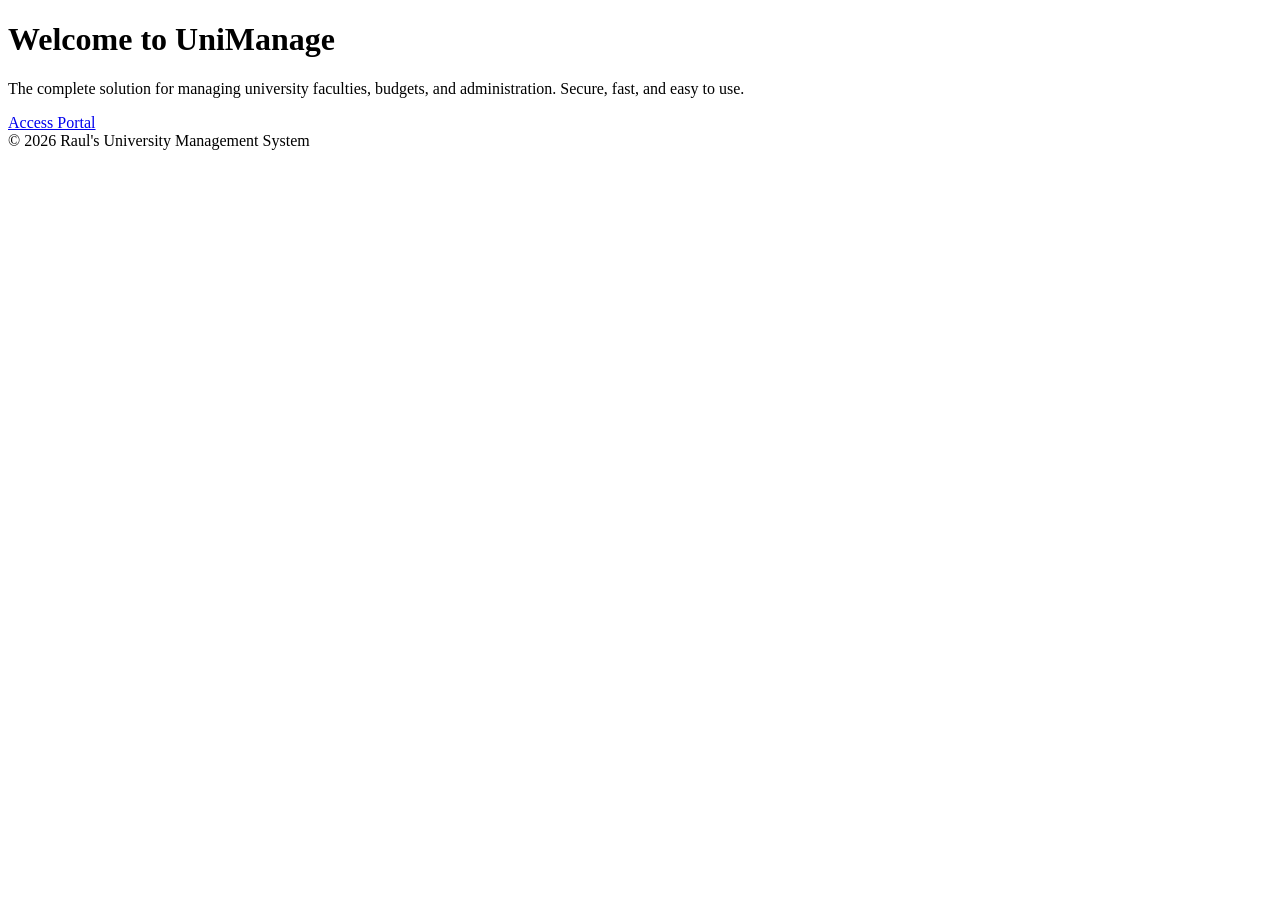
<file: src/main/resources/templates/index.html>
<!DOCTYPE html>
<html xmlns:th="http://www.thymeleaf.org">
<head>
    <title>University Management System</title>
    <link rel="stylesheet" th:href="@{/css/style.css}">
</head>
<body class="center-wrapper">

<div class="hero-container">
    <h1>Welcome to UniManage</h1>
    <p>
        The complete solution for managing university faculties, budgets, and administration.
        Secure, fast, and easy to use.
    </p>

    <a href="/login" class="btn-primary">Access Portal</a>
</div>
<div class="footer">
    &copy; 2026 Raul's University Management System
</div>
</body>

</html>
</file>
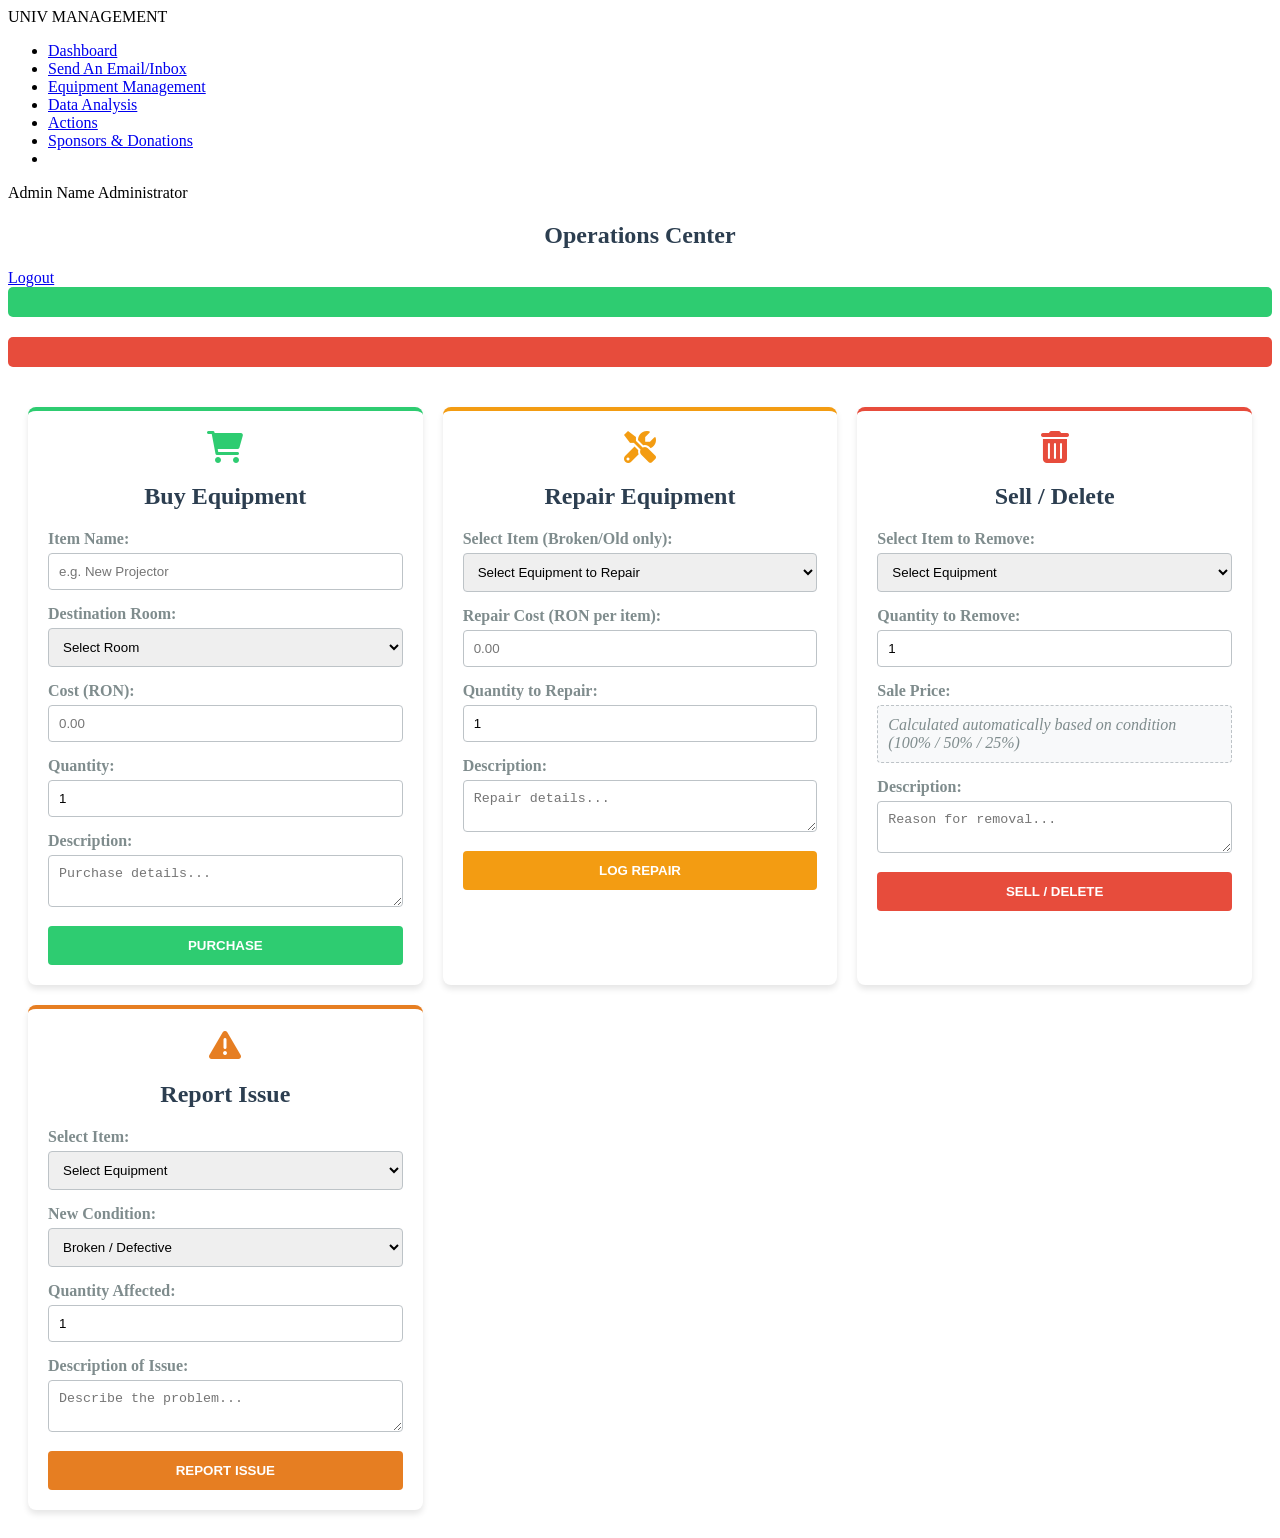
<file: src/main/resources/templates/actions.html>
<!DOCTYPE html>
<html lang="en" xmlns:th="http://www.thymeleaf.org">
<head>
    <meta charset="UTF-8">
    <title>Actions - University Management</title>
    <link rel="stylesheet" th:href="@{/css/style.css}">
    <link href="https://cdnjs.cloudflare.com/ajax/libs/font-awesome/6.0.0/css/all.min.css" rel="stylesheet">
    <style>
        .actions-container {
            display: grid;
            grid-template-columns: repeat(auto-fit, minmax(300px, 1fr));
            gap: 20px;
            padding: 20px;
        }
        .action-card {
            background: white;
            border-radius: 8px;
            box-shadow: 0 4px 6px rgba(0,0,0,0.1);
            padding: 20px;
            border-top: 4px solid #ddd;
        }
        .card-buy { border-top-color: #2ecc71; }
        .card-repair { border-top-color: #f39c12; }
        .card-sell { border-top-color: #e74c3c; }

        .action-icon {
            font-size: 2rem;
            margin-bottom: 10px;
            display: block;
            text-align: center;
        }
        .card-buy .action-icon { color: #2ecc71; }
        .card-repair .action-icon { color: #f39c12; }
        .card-sell .action-icon { color: #e74c3c; }

        h2 { text-align: center; margin-bottom: 20px; color: #2c3e50; }
        
        .form-group { margin-bottom: 15px; }
        .form-group label { display: block; margin-bottom: 5px; font-weight: bold; color: #7f8c8d; }
        .form-control { width: 100%; padding: 10px; border: 1px solid #bdc3c7; border-radius: 4px; box-sizing: border-box; }
        
        .btn-action { width: 100%; padding: 12px; color: white; border: none; border-radius: 4px; font-weight: bold; cursor: pointer; transition: 0.3s; }
        .btn-buy { background: #2ecc71; } .btn-buy:hover { background: #27ae60; }
        .btn-repair { background: #f39c12; } .btn-repair:hover { background: #d35400; }
        .btn-sell { background: #e74c3c; } .btn-sell:hover { background: #c0392b; }

        .alert { padding: 15px; margin-bottom: 20px; border-radius: 5px; color: white; text-align: center; }
        .alert-success { background: #2ecc71; }
        .alert-error { background: #e74c3c; }
    </style>
</head>
<body>

    
    <div class="sidebar">
        <div class="sidebar-header">
            UNIV MANAGEMENT
        </div>
        
        <ul class="nav-links">
            <li><a href="/dashboard">Dashboard</a></li>
            <li><a href="/messages">Send An Email/Inbox</a></li>
            <li><a href="/equipment">Equipment Management</a></li>
            <li><a href="/analysis">Data Analysis</a></li>
            <li><a href="/actions" class="active">Actions</a></li>
            <li><a href="/sponsors">Sponsors & Donations</a></li>
            
            <li th:if="${admin.username == 'super'}">
                <a href="/console" style="color: white;">Admin Console</a>
            </li>
        </ul>

        <div class="user-profile">
            <span class="user-name" th:text="${admin.nume} + ' ' + ${admin.prenume}">Admin Name</span>
            <span class="user-role">Administrator</span>
        </div>
    </div>

    <div class="main-content">
        <div class="top-bar">
            <h2 class="page-title">Operations Center</h2>
            <a href="/logout" class="logout-btn">Logout</a>
        </div>

        <div class="content-container">
            
            <div th:if="${success}" class="alert alert-success" th:text="${success}"></div>
            <div th:if="${error}" class="alert alert-error" th:text="${error}"></div>

            <div class="actions-container">
                
                <!-- BUY Section -->
                <div class="action-card card-buy">
                    <i class="fas fa-shopping-cart action-icon"></i>
                    <h2>Buy Equipment</h2>
                    <form action="/actions/buy" method="post">
                        <div class="form-group">
                            <label>Item Name:</label>
                            <input type="text" name="name" class="form-control" required placeholder="e.g. New Projector">
                        </div>
                        <div class="form-group">
                            <label>Destination Room:</label>
                            <select name="roomId" class="form-control" required>
                                <option value="">Select Room</option>
                                <option th:each="room : ${rooms}" th:value="${room.id}" th:text="${room.nume}"></option>
                            </select>
                        </div>
                        <div class="form-group">
                            <label>Cost (RON):</label>
                            <input type="number" step="0.01" name="cost" class="form-control" required placeholder="0.00">
                        </div>
                        <div class="form-group">
                            <label>Quantity:</label>
                            <input type="number" name="quantity" class="form-control" required value="1" min="1">
                        </div>
                        <div class="form-group">
                            <label>Description:</label>
                            <textarea name="description" class="form-control" rows="2" placeholder="Purchase details..."></textarea>
                        </div>
                        <button type="submit" class="btn-action btn-buy">PURCHASE</button>
                    </form>
                </div>

              
                <div class="action-card card-repair">
                    <i class="fas fa-tools action-icon"></i>
                    <h2>Repair Equipment</h2>
                    <form action="/actions/repair" method="post">
                        <div class="form-group">
                            <label>Select Item (Broken/Old only):</label>
                         
                            <select name="dotareId" class="form-control" required>
                                <option value="">Select Equipment to Repair</option>
                                <option th:each="item : ${repairableItems}" th:value="${item.id}" th:text="${item.nume} + ' (' + ${item.stare} + ') - Qty: ' + ${item.cantitate}"></option>
                            </select>
                        </div>
                        <div class="form-group">
                            <label>Repair Cost (RON per item):</label>
                            <input type="number" step="0.01" name="cost" class="form-control" required placeholder="0.00">
                        </div>
                        <div class="form-group">
                            <label>Quantity to Repair:</label>
                            <input type="number" name="quantity" class="form-control" required value="1" min="1">
                        </div>
                        <div class="form-group">
                            <label>Description:</label>
                            <textarea name="description" class="form-control" rows="2" placeholder="Repair details..."></textarea>
                        </div>
                        <button type="submit" class="btn-action btn-repair">LOG REPAIR</button>
                    </form>
                </div>

                
                <div class="action-card card-sell">
                    <i class="fas fa-trash-alt action-icon"></i>
                    <h2>Sell / Delete</h2>
                    <form action="/actions/sell" method="post">
                        <div class="form-group">
                            <label>Select Item to Remove:</label>
                            <select name="dotareId" class="form-control" required>
                                <option value="">Select Equipment</option>
                                <option th:each="item : ${sellableItems}" th:value="${item.id}" th:text="${item.nume} + ' (' + ${item.stare} + ') - Qty: ' + ${item.cantitate}"></option>
                            </select>
                        </div>
                        <div class="form-group">
                            <label>Quantity to Remove:</label>
                            <input type="number" name="quantity" class="form-control" required value="1" min="1">
                        </div>
                        <div class="form-group">
                            <label>Sale Price:</label>
                            <div class="form-control" style="background: #f8f9fa; color: #7f8c8d; border: 1px dashed #bdc3c7;">
                                <i>Calculated automatically based on condition (100% / 50% / 25%)</i>
                            </div>
                        </div>
                        <div class="form-group">
                            <label>Description:</label>
                            <textarea name="description" class="form-control" rows="2" placeholder="Reason for removal..."></textarea>
                        </div>
                        <button type="submit" class="btn-action btn-sell">SELL / DELETE</button>
                    </form>
                </div>

                
                <div class="action-card card-report" style="border-top-color: #e67e22;">
                    <i class="fas fa-exclamation-triangle action-icon" style="color: #e67e22;"></i>
                    <h2>Report Issue</h2>
                    <form action="/actions/report" method="post">
                        <div class="form-group">
                            <label>Select Item:</label>
                            <select name="dotareId" class="form-control" required>
                                <option value="">Select Equipment</option>
                                <option th:each="item : ${sellableItems}" th:value="${item.id}" th:text="${item.nume} + ' (' + ${item.stare} + ') - Qty: ' + ${item.cantitate}"></option>
                            </select>
                        </div>
                        <div class="form-group">
                            <label>New Condition:</label>
                            <select name="newState" class="form-control" required>
                                <option value="stricat">Broken / Defective</option>
                                <option value="vechi">Old / Obsolete</option>
                            </select>
                        </div>
                        <div class="form-group">
                            <label>Quantity Affected:</label>
                            <input type="number" name="quantity" class="form-control" required value="1" min="1">
                        </div>
                        <div class="form-group">
                            <label>Description of Issue:</label>
                            <textarea name="description" class="form-control" rows="2" placeholder="Describe the problem..."></textarea>
                        </div>
                        <button type="submit" class="btn-action" style="background: #e67e22;">REPORT ISSUE</button>
                    </form>
                </div>

            </div>
        </div>
    </div>

</body>
</html>
</file>
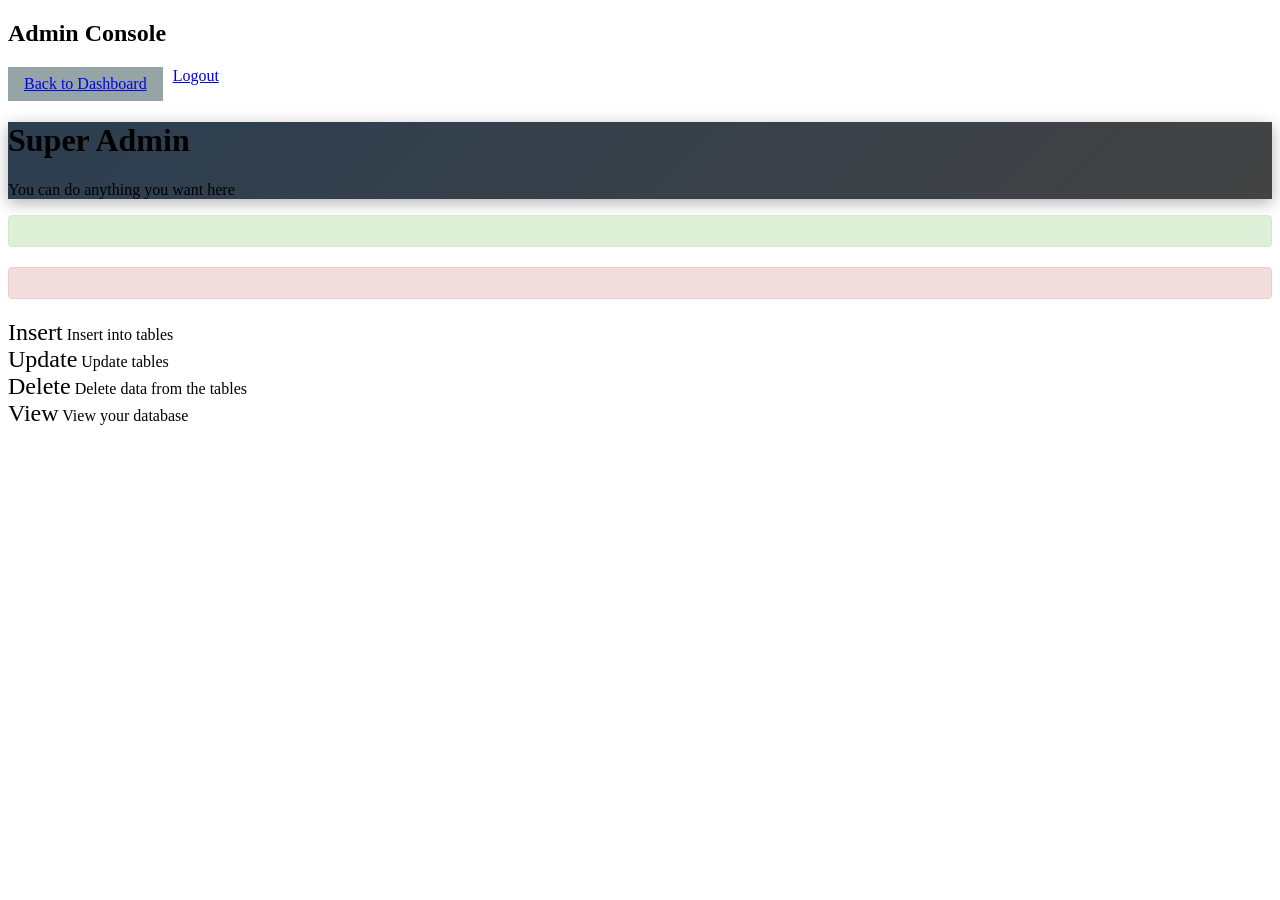
<file: src/main/resources/templates/admin_console.html>
﻿<!DOCTYPE html>
<html lang="en" xmlns:th="http://www.thymeleaf.org">
<head>
    <meta charset="UTF-8">
    <meta name="viewport" content="width=device-width, initial-scale=1.0">
    <title>Admin Console</title>

    <link rel="stylesheet" th:href="@{/css/style.css}">
</head>
<body>

    
    <div class="main-content" style="margin-left: 0; width: 100%;">
        
        
        <div class="top-bar">
            <h2 class="page-title">Admin Console</h2>
            <div style="display: flex; gap: 10px;">
                <a href="/dashboard" class="btn-primary" style="padding: 8px 16px; margin: 0; background-color: #95a5a6;">Back to Dashboard</a>
                <a href="/logout" class="logout-btn">Logout</a>
            </div>
        </div>

      
        <div class="content-container">
            
            <div class="welcome-card" style="background: linear-gradient(135deg, #2c3e50 0%, #434343 100%); box-shadow: 0 4px 15px rgba(0,0,0,0.3);">
                <h1>Super Admin</h1>
                <p>You can do anything you want here</p>
            </div>

            <div th:if="${success}" style="background-color: #dff0d8; color: #3c763d; padding: 15px; margin-bottom: 20px; border-radius: 4px; border: 1px solid #d6e9c6;">
                <span th:text="${success}"></span>
            </div>
            <div th:if="${error}" style="background-color: #f2dede; color: #a94442; padding: 15px; margin-bottom: 20px; border-radius: 4px; border: 1px solid #ebccd1;">
                <span th:text="${error}"></span>
            </div>

            
            <div class="stats-grid">
                
              
                <a href="/console/insert" style="text-decoration: none; color: inherit;">
                    <div class="stat-card" style="cursor: pointer; transition: transform 0.2s;">
                        <span class="stat-number" style="font-size: 1.5rem;">Insert</span>
                        <span class="stat-label">Insert into tables</span>
                    </div>
                </a>

                
                <a href="/console/update" style="text-decoration: none; color: inherit;">
                    <div class="stat-card" style="cursor: pointer; transition: transform 0.2s;">
                        <span class="stat-number" style="font-size: 1.5rem;">Update</span>
                        <span class="stat-label">Update tables</span>
                    </div>
                </a>

               
                <a href="/console/delete" style="text-decoration: none; color: inherit;">
                    <div class="stat-card" style="cursor: pointer; transition: transform 0.2s;">
                        <span class="stat-number" style="font-size: 1.5rem;">Delete</span>
                        <span class="stat-label">Delete data from the tables</span>
                    </div>
                </a>
                
                
                <a href="/console/view" style="text-decoration: none; color: inherit;">
                    <div class="stat-card" style="cursor: pointer; transition: transform 0.2s;">
                        <span class="stat-number" style="font-size: 1.5rem;">View</span>
                        <span class="stat-label">View your database</span>
                    </div>
            </div>

        </div>
    </div>

</body>
</html>
</file>
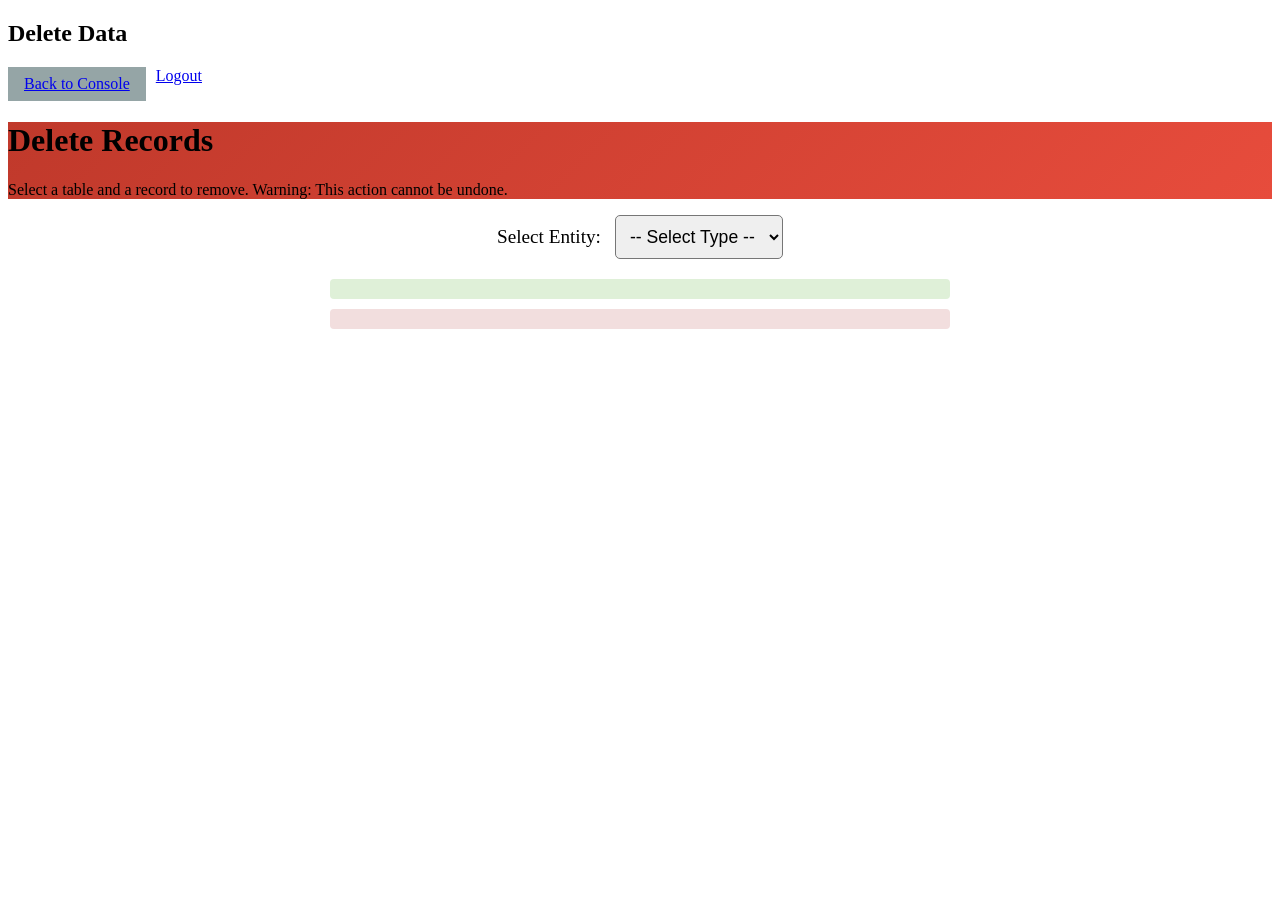
<file: src/main/resources/templates/admin_delete.html>
﻿<!DOCTYPE html>
<html lang="en" xmlns:th="http://www.thymeleaf.org">
<head>
    <meta charset="UTF-8">
    <meta name="viewport" content="width=device-width, initial-scale=1.0">
    <title>Admin - Delete Data</title>
    <link rel="stylesheet" th:href="@{/css/style.css}">
</head>
<body>

 
    <div class="main-content" style="margin-left: 0; width: 100%;">
        
       
        <div class="top-bar">
            <h2 class="page-title">Delete Data</h2>
            <div style="display: flex; gap: 10px;">
                <a href="/console" class="btn-primary" style="padding: 8px 16px; margin: 0; background-color: #95a5a6;">Back to Console</a>
                <a href="/logout" class="logout-btn">Logout</a>
            </div>
        </div>

       
        <div class="content-container">
            <div class="welcome-card" style="background: linear-gradient(135deg, #c0392b 0%, #e74c3c 100%);">
                <h1>Delete Records</h1>
                <p>Select a table and a record to remove. Warning: This action cannot be undone.</p>
            </div>

        
            <div style="margin-bottom: 20px; text-align: center;">
                <label style="font-size: 1.2em; margin-right: 10px;">Select Entity:</label>
                <select id="entitySelect" onchange="showSelectors()" style="padding: 10px; font-size: 1.1em; border-radius: 5px;">
                    <option value="">-- Select Type --</option>
                    <option value="facultate">Faculty</option>
                    <option value="admin">Administrator</option>
                    <option value="sponsor">Sponsor</option>
                    <option value="sala">Sala</option>
                    <option value="dotare">Dotare</option>
                    <option value="tranzactie">Tranzactie</option>
                </select>
            </div>

            
            <div id="recordSelectors" style="margin-bottom: 30px; text-align: center;">
                
                <div th:if="${success}" style="color: green; background: #dff0d8; padding: 10px; border-radius: 4px; margin-bottom: 10px; text-align: center; max-width: 600px; margin: 10px auto;">
                    <span th:text="${success}"></span>
                </div>
                <div th:if="${error}" style="color: red; background: #f2dede; padding: 10px; border-radius: 4px; margin-bottom: 10px; text-align: center; max-width: 600px; margin: 10px auto;">
                    <span th:text="${error}"></span>
                </div>

                
                <div id="selector-facultate" class="record-selector" style="display:none;">
                    <form action="/console/delete/facultate" method="post" onsubmit="return confirm('Are you sure you want to delete this Faculty?');">
                        <label>Select Faculty to Delete:</label>
                        <select name="id" required style="padding: 10px; width: 300px;">
                            <option value="">-- Select Faculty --</option>
                            <option th:each="fac : ${facultati}" 
                                    th:value="${fac.id}" 
                                    th:text="${fac.nume}"></option>
                        </select>
                        <button type="submit" class="btn-primary" style="background-color: #c0392b; margin-left: 10px;">Delete</button>
                    </form>
                </div>

                
                <div id="selector-admin" class="record-selector" style="display:none;">
                    <form action="/console/delete/admin" method="post" onsubmit="return confirm('Are you sure you want to delete this Administrator?');">
                        <label>Select Administrator to Delete:</label>
                        <select name="id" required style="padding: 10px; width: 300px;">
                            <option value="">-- Select Admin --</option>
                            <option th:each="adm : ${admins}" 
                                    th:value="${adm.id}"
                                    th:text="${adm.nume} + ' ' + ${adm.prenume}"></option>
                        </select>
                        <button type="submit" class="btn-primary" style="background-color: #c0392b; margin-left: 10px;">Delete</button>
                    </form>
                </div>

               
                <div id="selector-sponsor" class="record-selector" style="display:none;">
                    <form action="/console/delete/sponsor" method="post" onsubmit="return confirm('Are you sure you want to delete this Sponsor?');">
                        <label>Select Sponsor to Delete:</label>
                        <select name="id" required style="padding: 10px; width: 300px;">
                            <option value="">-- Select Sponsor --</option>
                            <option th:each="sp : ${sponsori}" 
                                    th:value="${sp.id}"
                                    th:text="${sp.nume}"></option>
                        </select>
                        <button type="submit" class="btn-primary" style="background-color: #c0392b; margin-left: 10px;">Delete</button>
                    </form>
                </div>

               
                <div id="selector-sala" class="record-selector" style="display:none;">
                    <form action="/console/delete/sala" method="post" onsubmit="return confirm('Are you sure you want to delete this Sala?');">
                        <label>Select Sala to Delete:</label>
                        <select name="id" required style="padding: 10px; width: 300px;">
                            <option value="">-- Select Room --</option>
                            <option th:each="s : ${sali}" 
                                    th:value="${s.id}"
                                    th:text="${s.nume} + ' (' + ${s.tip} + ')'"></option>
                        </select>
                        <button type="submit" class="btn-primary" style="background-color: #c0392b; margin-left: 10px;">Delete</button>
                    </form>
                </div>

                
                <div id="selector-dotare" class="record-selector" style="display:none;">
                    <form action="/console/delete/dotare" method="post" onsubmit="return confirm('Are you sure you want to delete this Dotare?');">
                        <label>Select Dotare to Delete:</label>
                        <select name="id" required style="padding: 10px; width: 300px;">
                            <option value="">-- Select Equipment --</option>
                            <option th:each="d : ${dotari}" 
                                    th:value="${d.id}"
                                    th:text="${d.nume} + ' (' + ${d.stare} + ') - Qty: ' + ${d.cantitate}"></option>
                        </select>
                        <button type="submit" class="btn-primary" style="background-color: #c0392b; margin-left: 10px;">Delete</button>
                    </form>
                </div>

                
                <div id="selector-tranzactie" class="record-selector" style="display:none;">
                    <form action="/console/delete/tranzactie" method="post" onsubmit="return confirm('Are you sure you want to delete this Transaction?');">
                        <label>Select Transaction to Delete:</label>
                        <select name="id" required style="padding: 10px; width: 300px;">
                            <option value="">-- Select Transaction --</option>
                            <option th:each="t : ${tranzactii}" 
                                    th:value="${t.id}"
                                    th:text="'ID: ' + ${t.id} + ' - ' + ${t.descriere}"></option>
                        </select>
                        <button type="submit" class="btn-primary" style="background-color: #c0392b; margin-left: 10px;">Delete</button>
                    </form>
                </div>
            </div>

            <script>
                function showSelectors() {
                    var selectedEntity = document.getElementById("entitySelect").value;
                    
                    
                    var selectors = document.getElementsByClassName("record-selector");
                    
                    for(var i=0; i<selectors.length; i++) selectors[i].style.display = "none";
                    
                    if(selectedEntity) {
                        document.getElementById("selector-" + selectedEntity).style.display = "block";
                    }
                }
            </script>
        </div>
    </div>
</body>
</html>
</file>
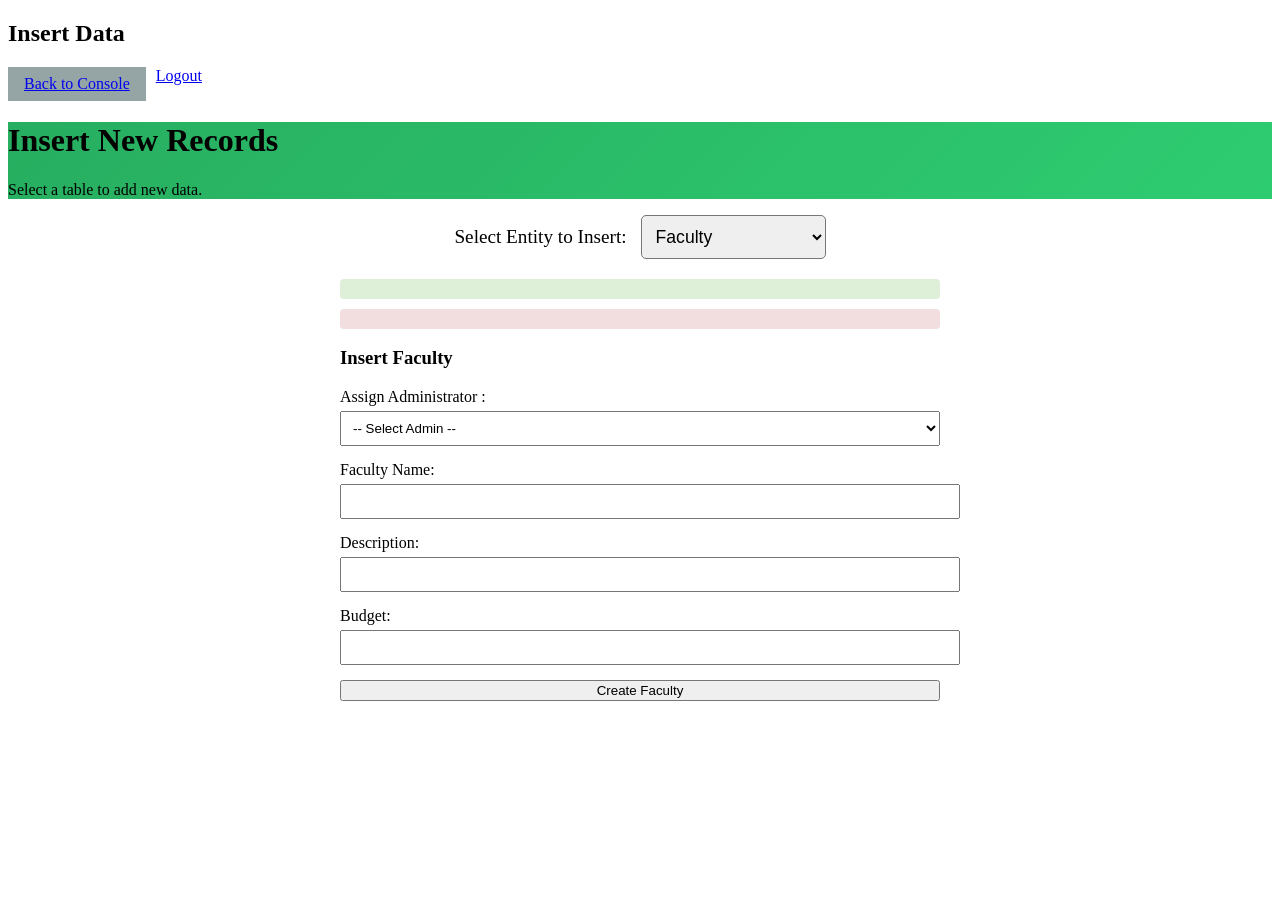
<file: src/main/resources/templates/admin_insert.html>
﻿<!DOCTYPE html>
<html lang="en" xmlns:th="http://www.thymeleaf.org">
<head>
    <meta charset="UTF-8">
    <meta name="viewport" content="width=device-width, initial-scale=1.0">
    <title>Admin - Insert Data</title>
    <link rel="stylesheet" th:href="@{/css/style.css}">
</head>
<body>

  
    <div class="main-content" style="margin-left: 0; width: 100%;">
        
        
        <div class="top-bar">
            <h2 class="page-title">Insert Data</h2>
            <div style="display: flex; gap: 10px;">
                <a href="/console" class="btn-primary" style="padding: 8px 16px; margin: 0; background-color: #95a5a6;">Back to Console</a>
                <a href="/logout" class="logout-btn">Logout</a>
            </div>
        </div>

        
        <div class="content-container">
            <div class="welcome-card" style="background: linear-gradient(135deg, #27ae60 0%, #2ecc71 100%);">
                <h1>Insert New Records</h1>
                <p>Select a table to add new data.</p>
            </div>

                
                <div style="margin-bottom: 20px; text-align: center;">
                    <label style="font-size: 1.2em; margin-right: 10px;">Select Entity to Insert:</label>
                    <select id="entitySelect" onchange="showForm()" style="padding: 10px; font-size: 1.1em; border-radius: 5px;">
                        <option value="facultate">Faculty</option>
                        <option value="admin">Administrator</option>
                        <option value="sponsor">Sponsor</option>
                        <option value="sala">Sala </option>
                        <option value="dotare">Dotare </option>
                        <option value="tranzactie">Tranzactie </option>
                        <option value="dotare-tranzactie">Dotare Tranzactie </option>
                        <option value="sponsor-facultate">Sponsor Facultate </option>
                    </select>
                </div>

                
                <div class="forms-container" style="width: 100%; max-width: 600px; margin: auto;">
                    
                  
                    <div th:if="${success}" style="color: green; background: #dff0d8; padding: 10px; border-radius: 4px; margin-bottom: 10px;">
                        <span th:text="${success}"></span>
                    </div>
                    <div th:if="${error}" style="color: red; background: #f2dede; padding: 10px; border-radius: 4px; margin-bottom: 10px;">
                        <span th:text="${error}"></span>
                    </div>

                    
                    <div id="form-facultate" class="insert-form">
                        <h3>Insert Faculty</h3>
                        <form action="/console/insert/facultate" method="post">
                            <label>Assign Administrator :</label>
                            <select name="adminId" required style="width: 100%; padding: 8px; margin: 5px 0 15px;">
                                <option value="">-- Select Admin --</option>
                                <option th:each="adm : ${admins}" 
                                        th:value="${adm.id}" 
                                        th:text="${adm.nume} + ' ' + ${adm.prenume} + ' (' + ${adm.username} + ')'">
                                </option>
                            </select>
                            <label>Faculty Name:</label>
                            <input type="text" name="nume" required style="width: 100%; padding: 8px; margin: 5px 0 15px;">
                            <label>Description:</label>
                            <input type="text" name="descriere" style="width: 100%; padding: 8px; margin: 5px 0 15px;">
                            <label>Budget:</label>
                            <input type="number" step="100.0" name="buget" min = "0.0" required style="width: 100%; padding: 8px; margin: 5px 0 15px;">
                            <button type="submit" class="btn-primary" style="width: 100%;">Create Faculty</button>
                        </form>
                    </div>

                    
                    <div id="form-admin" class="insert-form" style="display:none;">
                        <h3>Insert Administrator</h3>
                        <form action="/console/insert/admin" method="post">
                            <label>First Name (Prenume):</label>
                            <input type="text" name="prenume" required style="width: 100%; padding: 8px; margin: 5px 0 15px;">
                            <label>Last Name (Nume):</label>
                            <input type="text" name="nume" required style="width: 100%; padding: 8px; margin: 5px 0 15px;">
                            <label>Email:</label>
                            <input type="email" name="email" required style="width: 100%; padding: 8px; margin: 5px 0 15px;">
                            <label>Phone:</label>
                            <input type="text" name="telefon" style="width: 100%; padding: 8px; margin: 5px 0 15px;" 
                                   pattern="07[0-9]{8}" 
                                   maxlength="10"
                                   minlength="10"
                                   title="Phone number must start with 07 and contain exactly 10 digits"
                                   oninput="this.value = this.value.replace(/[^0-9]/g, '')"
                                   required>
                            <label>Username:</label>
                            <input type="text" name="username" required style="width: 100%; padding: 8px; margin: 5px 0 15px;">
                            <label>Password:</label>
                            <input type="password" name="parola" required style="width: 100%; padding: 8px; margin: 5px 0 15px;">
                            <button type="submit" class="btn-primary" style="width: 100%;">Create Administrator</button>
                        </form>
                    </div>

                    
                    <div id="form-sponsor" class="insert-form" style="display:none;">
                        <h3>Insert Sponsor</h3>
                        <form action="/console/insert/sponsor" method="post">
                            <label>Name:</label>
                            <input type="text" name="nume_sponsor" required style="width: 100%; padding: 8px; margin: 5px 0 15px;">
                            <label>Description:</label>
                            <input type="text" name="descriere" style="width: 100%; padding: 8px; margin: 5px 0 15px;">
                            <label>Email:</label>
                            <input type="email" name="email" required style="width: 100%; padding: 8px; margin: 5px 0 15px;">
                            <button type="submit" class="btn-primary" style="width: 100%;">Create Sponsor</button>
                        </form>
                    </div>

              
                    <div id="form-sala" class="insert-form" style="display:none;">
                        <h3>Insert Sala (Room)</h3>
                        <form action="/console/insert/sala" method="post">
                            <label>Faculty:</label>
                            <select name="facultateId" required style="width: 100%; padding: 8px; margin: 5px 0 15px;">
                                <option value="">-- Select Facultate --</option>
                                <option th:each="fac : ${facultati}" th:value="${fac.id}" th:text="${fac.nume}"></option>
                            </select>
                            <label>Room Name:</label>
                            <input type="text" name="nume" required style="width: 100%; padding: 8px; margin: 5px 0 15px;">
                            <label>Type:</label>
                            <select name="tip" required style="width: 100%; padding: 8px; margin: 5px 0 15px;">
                                <option value="curs">Curs</option>
                                <option value="laborator">Laborator</option>
                                <option value="secretariat">Secretariat</option>
                            </select>
                            <label>Capacity:</label>
                            <input type="number" name="capacitate" required style="width: 100%; padding: 8px; margin: 5px 0 15px;">
                            <button type="submit" class="btn-primary" style="width: 100%;">Create Room</button>
                        </form>
                    </div>

                
                    <div id="form-dotare" class="insert-form" style="display:none;">
                        <h3>Insert Dotare (Equipment)</h3>
                        <form action="/console/insert/dotare" method="post">
                            <label>Room (Sala):</label>
                            <select name="idSala" required style="width: 100%; padding: 8px; margin: 5px 0 15px;">
                                <option value="">-- Select Room --</option>
                                <option th:each="sala : ${sali}" th:value="${sala.id}" th:text="${sala.nume} + ' (' + ${sala.tip} + ')'"></option>
                            </select>
                            <label>Name:</label>
                            <input type="text" name="nume" required style="width: 100%; padding: 8px; margin: 5px 0 15px;">
                            <label>Value:</label>
                            <input type="number" step="0.01" name="valoare" required style="width: 100%; padding: 8px; margin: 5px 0 15px;">
                            <label>Quantity (Cantitate):</label>
                            <input type="number" name="cantitate" required value="1" min="1" style="width: 100%; padding: 8px; margin: 5px 0 15px;">
                            <label>State (Stare):</label>
                            <select name="stare" required style="width: 100%; padding: 8px; margin: 5px 0 15px;">
                                <option value="functional">Functional</option>
                                <option value="vechi">Vechi</option>
                                <option value="stricat">Stricat</option>
                            </select>
                            <button type="submit" class="btn-primary" style="width: 100%;">Create Equipment</button>
                        </form>
                    </div>

                   
                    <div id="form-tranzactie" class="insert-form" style="display:none;">
                        <h3>Insert Tranzactie (Transaction)</h3>
                        <form action="/console/insert/tranzactie" method="post">
                            <label>Faculty:</label>
                            <select name="facultateId" required style="width: 100%; padding: 8px; margin: 5px 0 15px;">
                                <option value="">-- Select Faculty --</option>
                                <option th:each="fac : ${facultati}" th:value="${fac.id}" th:text="${fac.nume}"></option>
                            </select>
                            <label>Type:</label>
                            <select name="tip_tranzactie" required style="width: 100%; padding: 8px; margin: 5px 0 15px;">
                                <option value="achizitie">Achizitie</option>
                                <option value="vanzare">Vanzare</option>
                                <option value="reparatie">Reparatie</option>
                            </select>
                            <label>Description:</label>
                            <input type="text" name="descriere" required style="width: 100%; padding: 8px; margin: 5px 0 15px;">
                            <button type="submit" class="btn-primary" style="width: 100%;">Create Transaction</button>
                        </form>
                    </div>
                    <div id="form-dotare-tranzactie" class ="insert-form" style="display:none;">
                        <h3>Insert Dotare Tranzactie (Equipment Transaction)</h3>
                        <form action="/console/insert/dotare-tranzactie" method="post">
                            <label>Transaction:</label>
                            <select name="tranzactieId" required style="width: 100%; padding: 8px; margin: 5px 0 15px;">
                                <option value="">-- Select Transaction --</option>
                                <option th:each="tranzactie : ${tranzactii}" th:value="${tranzactie.id}" th:text="${tranzactie.id}"></option>
                            </select>
                            <label>Equipment:</label>
                            <select name="dotareId" required style="width: 100%; padding: 8px; margin: 5px 0 15px;">
                                <option value="">-- Select Equipment --</option>
                                <option th:each="dotare : ${dotari}" th:value="${dotare.id}" th:text="${dotare.nume}"></option>
                            </select>
                            <label>Quantity:</label>
                            <input type="number" name="cantitate" required style="width: 100%; padding: 8px; margin: 5px 0 15px;">
                            <label>Value:</label>
                            <input type="number" step="0.01" name="valoare" required style="width: 100%; padding: 8px; margin: 5px 0 15px;">
                            <label>Description:</label>
                            <input type="text" name="descriere" style="width: 100%; padding: 8px; margin: 5px 0 15px;">
                            <button type="submit" class="btn-primary" style="width: 100%;">Create Equipment Transaction</button>
                        </form>
                    </div>
                    <div id="form-sponsor-facultate" class="insert-form" style="display:none;">
                        <h3>Insert Sponsor Facultate (Sponsor Faculty)</h3>
                        <form action="/console/insert/sponsor-facultate" method="post">
                            <label>Sponsor:</label>
                            <select name="sponsorId" required style="width: 100%; padding: 8px; margin: 5px 0 15px;">
                                <option th:each="sponsor : ${sponsori}" th:value="${sponsor.id}" th:text="${sponsor.nume}"></option>
                            </select>
                            <label>Facultate:</label>
                            <select name="facultateId" required style="width: 100%; padding: 8px; margin: 5px 0 15px;">
                                <option th:each="fac : ${facultati}" th:value="${fac.id}" th:text="${fac.nume}"></option>
                            </select>
                            <label>Type:</label>
                            <select name="tip" required style="width: 100%; padding: 8px; margin: 5px 0 15px;">
                                <option value="bani">Bani</option>
                                <option value="obiecte">Obiecte</option>
                            </select>
                            <label>Value:</label>
                            <input type="number" step="0.01" name="valoare" required style="width: 100%; padding: 8px; margin: 5px 0 15px;">
                            <button type="submit" class="btn-primary" style="width: 100%;">Create Sponsor Faculty</button>
                        </form>
                    </div>
                </div>

                <script>
                    function showForm() {
                        var selected = document.getElementById("entitySelect").value;
                        var forms = document.getElementsByClassName("insert-form");
                        for (var i = 0; i < forms.length; i++) {
                            forms[i].style.display = "none";
                        }
                        document.getElementById("form-" + selected).style.display = "block";
                    }
                </script>
        </div>
    </div>
</body>
</html>
</file>
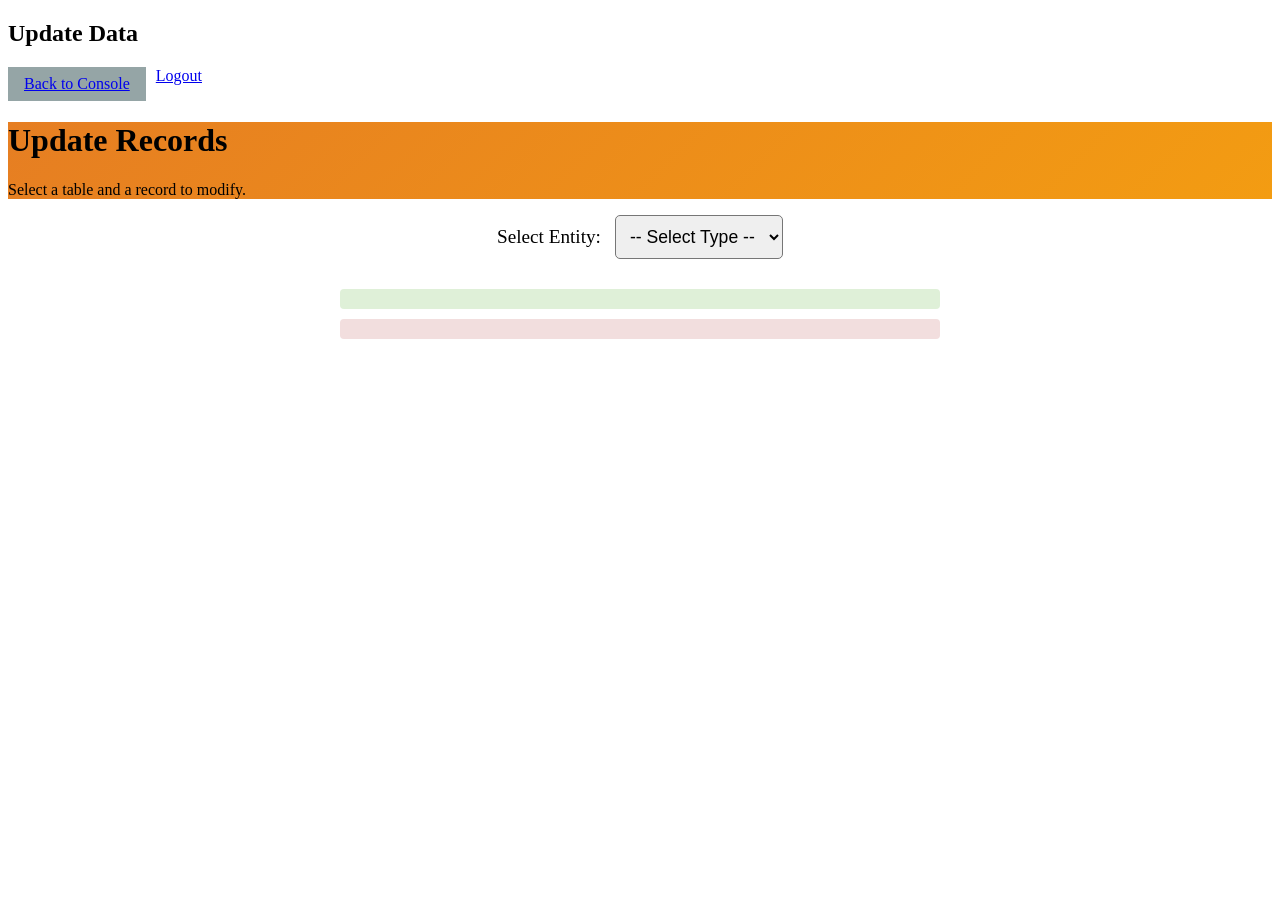
<file: src/main/resources/templates/admin_update.html>
﻿<!DOCTYPE html>
<html lang="en" xmlns:th="http://www.thymeleaf.org">
<head>
    <meta charset="UTF-8">
    <meta name="viewport" content="width=device-width, initial-scale=1.0">
    <title>Admin - Update Data</title>
    <link rel="stylesheet" th:href="@{/css/style.css}">
</head>
<body>

   
    <div class="main-content" style="margin-left: 0; width: 100%;">
        
        
        <div class="top-bar">
            <h2 class="page-title">Update Data</h2>
            <div style="display: flex; gap: 10px;">
                <a href="/console" class="btn-primary" style="padding: 8px 16px; margin: 0; background-color: #95a5a6;">Back to Console</a>
                <a href="/logout" class="logout-btn">Logout</a>
            </div>
        </div>

       
        <div class="content-container">
            <div class="welcome-card" style="background: linear-gradient(135deg, #e67e22 0%, #f39c12 100%);">
                <h1>Update Records</h1>
                <p>Select a table and a record to modify.</p>
            </div>

           
            <div style="margin-bottom: 20px; text-align: center;">
                <label style="font-size: 1.2em; margin-right: 10px;">Select Entity:</label>
                <select id="entitySelect" onchange="showSelectors()" style="padding: 10px; font-size: 1.1em; border-radius: 5px;">
                    <option value="">-- Select Type --</option>
                    <option value="facultate">Faculty</option>
                    <option value="admin">Administrator</option>
                    <option value="sponsor">Sponsor</option>
                    <option value="sala">Sala</option>
                    <option value="dotare">Dotare</option>
                    <option value="tranzactie">Tranzactie</option>
                </select>
            </div>

          
            <div id="recordSelectors" style="margin-bottom: 30px; text-align: center;">
                
                
                <div id="selector-facultate" class="record-selector" style="display:none;">
                    <label>Select Faculty to Update:</label>
                    <select onchange="populateForm('facultate', this)" style="padding: 10px; width: 300px;">
                        <option value="">-- Select Faculty --</option>
                        <option th:each="fac : ${facultati}" 
                                th:value="${fac.id}" 
                                th:data-admin-id="${fac.adminId}"
                                th:data-nume="${fac.nume}"
                                th:data-descriere="${fac.descriere}"
                                th:data-buget="${fac.buget}"
                                th:text="${fac.nume}"></option>
                    </select>
                </div>

                
                <div id="selector-admin" class="record-selector" style="display:none;">
                    <label>Select Administrator to Update:</label>
                    <select onchange="populateForm('admin', this)" style="padding: 10px; width: 300px;">
                        <option value="">-- Select Admin --</option>
                        <option th:each="adm : ${admins}" 
                                th:value="${adm.id}"
                                th:data-nume="${adm.nume}"
                                th:data-prenume="${adm.prenume}"
                                th:data-email="${adm.email}"
                                th:data-telefon="${adm.telefon}"
                                th:data-username="${adm.username}"
                                th:data-parola="${adm.parola}"
                                th:text="${adm.nume} + ' ' + ${adm.prenume}"></option>
                    </select>
                </div>

                
                <div id="selector-sponsor" class="record-selector" style="display:none;">
                    <label>Select Sponsor to Update:</label>
                    <select onchange="populateForm('sponsor', this)" style="padding: 10px; width: 300px;">
                        <option value="">-- Select Sponsor --</option>
                        <option th:each="sp : ${sponsori}" 
                                th:value="${sp.id}"
                                th:data-nume="${sp.nume}"
                                th:data-descriere="${sp.descriere}"
                                th:data-email="${sp.email}"
                                th:text="${sp.nume}"></option>
                    </select>
                </div>

               
                <div id="selector-sala" class="record-selector" style="display:none;">
                    <label>Select Sala to Update:</label>
                    <select onchange="populateForm('sala', this)" style="padding: 10px; width: 300px;">
                        <option value="">-- Select Room --</option>
                        <option th:each="s : ${sali}" 
                                th:value="${s.id}"
                                th:data-facultate-id="${s.facultateId}"
                                th:data-nume="${s.nume}"
                                th:data-tip="${s.tip}"
                                th:data-capacitate="${s.capacitate}"
                                th:text="${s.nume}"></option>
                    </select>
                </div>

               
                <div id="selector-dotare" class="record-selector" style="display:none;">
                    <label>Select Dotare to Update:</label>
                    <select onchange="populateForm('dotare', this)" style="padding: 10px; width: 300px;">
                        <option value="">-- Select Equipment --</option>
                        <option th:each="d : ${dotari}" 
                                th:value="${d.id}"
                                th:data-sala-id="${d.idSala}"
                                th:data-nume="${d.nume}"
                                th:data-valoare="${d.valoare}"
                                th:data-cantitate="${d.cantitate}"
                                th:data-stare="${d.stare}"
                                th:text="${d.nume}"></option>
                    </select>
                </div>

              
                <div id="selector-tranzactie" class="record-selector" style="display:none;">
                    <label>Select Transaction to Update:</label>
                    <select onchange="populateForm('tranzactie', this)" style="padding: 10px; width: 300px;">
                        <option value="">-- Select Transaction --</option>
                        <option th:each="t : ${tranzactii}" 
                                th:value="${t.id}"
                                th:data-facultate-id="${t.facultateId}"
                                th:data-tip="${t.tip_tranzactie}"
                                th:data-descriere="${t.descriere}"
                                th:text="'ID: ' + ${t.id} + ' - ' + ${t.descriere}"></option>
                    </select>
                </div>
            </div>

          
            <div class="forms-container" style="width: 100%; max-width: 600px; margin: auto;">
                
               
                <div th:if="${success}" style="color: green; background: #dff0d8; padding: 10px; border-radius: 4px; margin-bottom: 10px;">
                    <span th:text="${success}"></span>
                </div>
                <div th:if="${error}" style="color: red; background: #f2dede; padding: 10px; border-radius: 4px; margin-bottom: 10px;">
                    <span th:text="${error}"></span>
                </div>

                
                <div id="form-facultate" class="update-form" style="display:none;">
                    <h3>Update Faculty</h3>
                    <form action="/console/update/facultate" method="post">
                        <input type="hidden" name="id" id="fac-id">
                        <label>Assign Administrator :</label>
                        <select name="adminId" id="fac-adminId" required style="width: 100%; padding: 8px; margin: 5px 0 15px;">
                            <option value="">-- Select Admin --</option>
                            <option th:each="adm : ${admins}" th:value="${adm.id}" th:text="${adm.nume} + ' ' + ${adm.prenume}"></option>
                        </select>
                        <label>Faculty Name:</label>
                        <input type="text" name="nume" id="fac-nume" required style="width: 100%; padding: 8px; margin: 5px 0 15px;">
                        <label>Description:</label>
                        <input type="text" name="descriere" id="fac-descriere" style="width: 100%; padding: 8px; margin: 5px 0 15px;">
                        <label>Budget:</label>
                        <input type="number" step="100.0" name="buget" id="fac-buget" min="0.0" required style="width: 100%; padding: 8px; margin: 5px 0 15px;">
                        <button type="submit" class="btn-primary" style="width: 100%;">Update Faculty</button>
                    </form>
                </div>

                
                <div id="form-admin" class="update-form" style="display:none;">
                    <h3>Update Administrator</h3>
                    <form action="/console/update/admin" method="post">
                        <input type="hidden" name="id" id="adm-id">
                        <label>First Name:</label>
                        <input type="text" name="prenume" id="adm-prenume" required style="width: 100%; padding: 8px; margin: 5px 0 15px;">
                        <label>Last Name:</label>
                        <input type="text" name="nume" id="adm-nume" required style="width: 100%; padding: 8px; margin: 5px 0 15px;">
                        <label>Email:</label>
                        <input type="email" name="email" id="adm-email" required style="width: 100%; padding: 8px; margin: 5px 0 15px;">
                        <label>Phone:</label>
                        <input type="text" name="telefon" id="adm-telefon" style="width: 100%; padding: 8px; margin: 5px 0 15px;">
                        <label>Username:</label>
                        <input type="text" name="username" id="adm-username" required style="width: 100%; padding: 8px; margin: 5px 0 15px;">
                        <label>Password:</label>
                        <input type="text" name="parola" id="adm-parola" required style="width: 100%; padding: 8px; margin: 5px 0 15px;">
                        <button type="submit" class="btn-primary" style="width: 100%;">Update Administrator</button>
                    </form>
                </div>

                
                <div id="form-sponsor" class="update-form" style="display:none;">
                    <h3>Update Sponsor</h3>
                    <form action="/console/update/sponsor" method="post">
                        <input type="hidden" name="id" id="sp-id">
                        <label>Name:</label>
                        <input type="text" name="nume_sponsor" id="sp-nume" required style="width: 100%; padding: 8px; margin: 5px 0 15px;">
                        <label>Description:</label>
                        <input type="text" name="descriere" id="sp-descriere" style="width: 100%; padding: 8px; margin: 5px 0 15px;">
                        <label>Email:</label>
                        <input type="email" name="email" id="sp-email" required style="width: 100%; padding: 8px; margin: 5px 0 15px;">
                        <button type="submit" class="btn-primary" style="width: 100%;">Update Sponsor</button>
                    </form>
                </div>

               
                <div id="form-sala" class="update-form" style="display:none;">
                    <h3>Update Sala</h3>
                    <form action="/console/update/sala" method="post">
                        <input type="hidden" name="id" id="sala-id">
                        <label>Faculty:</label>
                        <select name="facultateId" id="sala-facId" required style="width: 100%; padding: 8px; margin: 5px 0 15px;">
                            <option th:each="fac : ${facultati}" th:value="${fac.id}" th:text="${fac.nume}"></option>
                        </select>
                        <label>Room Name:</label>
                        <input type="text" name="nume" id="sala-nume" required style="width: 100%; padding: 8px; margin: 5px 0 15px;">
                        <label>Type:</label>
                        <select name="tip" id="sala-tip" required style="width: 100%; padding: 8px; margin: 5px 0 15px;">
                            <option value="curs">Curs</option>
                            <option value="laborator">Laborator</option>
                            <option value="secretariat">Secretariat</option>
                        </select>
                        <label>Capacity:</label>
                        <input type="number" name="capacitate" id="sala-capacitate" required style="width: 100%; padding: 8px; margin: 5px 0 15px;">
                        <button type="submit" class="btn-primary" style="width: 100%;">Update Room</button>
                    </form>
                </div>

                
                <div id="form-dotare" class="update-form" style="display:none;">
                    <h3>Update Dotare</h3>
                    <form action="/console/update/dotare" method="post">
                        <input type="hidden" name="id" id="dotare-id">
                        <label>Room (Sala):</label>
                        <select name="idSala" id="dotare-salaId" required style="width: 100%; padding: 8px; margin: 5px 0 15px;">
                            <option th:each="sala : ${sali}" th:value="${sala.id}" th:text="${sala.nume}"></option>
                        </select>
                        <label>Name:</label>
                        <input type="text" name="nume" id="dotare-nume" required style="width: 100%; padding: 8px; margin: 5px 0 15px;">
                        <label>Value:</label>
                        <input type="number" step="0.01" name="valoare" id="dotare-valoare" required style="width: 100%; padding: 8px; margin: 5px 0 15px;">
                        <label>Quantity (Cantitate):</label>
                        <input type="number" name="cantitate" id="dotare-cantitate" required style="width: 100%; padding: 8px; margin: 5px 0 15px;">
                        <label>State:</label>
                        <select name="stare" id="dotare-stare" required style="width: 100%; padding: 8px; margin: 5px 0 15px;">
                            <option value="functional">Functional</option>
                            <option value="vechi">Vechi</option>
                            <option value="stricat">Stricat</option>
                        </select>
                        <button type="submit" class="btn-primary" style="width: 100%;">Update Equipment</button>
                    </form>
                </div>

               
                <div id="form-tranzactie" class="update-form" style="display:none;">
                    <h3>Update Transaction</h3>
                    <form action="/console/update/tranzactie" method="post">
                        <input type="hidden" name="id" id="tr-id">
                        <label>Faculty:</label>
                        <select name="facultateId" id="tr-facId" required style="width: 100%; padding: 8px; margin: 5px 0 15px;">
                            <option th:each="fac : ${facultati}" th:value="${fac.id}" th:text="${fac.nume}"></option>
                        </select>
                        <label>Type:</label>
                        <select name="tip_tranzactie" id="tr-tip" required style="width: 100%; padding: 8px; margin: 5px 0 15px;">
                            <option value="achizitie">Achizitie</option>
                            <option value="vanzare">Vanzare</option>
                            <option value="reparatie">Reparatie</option>
                        </select>
                        <label>Description:</label>
                        <input type="text" name="descriere" id="tr-descriere" required style="width: 100%; padding: 8px; margin: 5px 0 15px;">
                        <button type="submit" class="btn-primary" style="width: 100%;">Update Transaction</button>
                    </form>
                </div>

            </div>

            <script>
                function showSelectors() {
                    var selectedEntity = document.getElementById("entitySelect").value;
                    
                   
                    var selectors = document.getElementsByClassName("record-selector");
                    var forms = document.getElementsByClassName("update-form");
                    
                    for(var i=0; i<selectors.length; i++) selectors[i].style.display = "none";
                    for(var i=0; i<forms.length; i++) forms[i].style.display = "none";
                    
                    if(selectedEntity) {
                        document.getElementById("selector-" + selectedEntity).style.display = "block";
                    }
                }

                function populateForm(type, selectElement) {
                    var option = selectElement.options[selectElement.selectedIndex];
                    if(!option.value) {
                        document.getElementById("form-" + type).style.display = "none";
                        return;
                    }

                    
                    document.getElementById("form-" + type).style.display = "block";
                    
                  
                    var idField = document.getElementById(type === 'facultate' ? 'fac-id' : 
                                                        type === 'admin' ? 'adm-id' : 
                                                        type === 'sponsor' ? 'sp-id' : 
                                                        type === 'sala' ? 'sala-id' : 
                                                        type === 'dotare' ? 'dotare-id' : 'tr-id');
                    if(idField) idField.value = option.value;

                    
                    if (type === 'facultate') {
                        document.getElementById('fac-adminId').value = option.getAttribute('data-admin-id');
                        document.getElementById('fac-nume').value = option.getAttribute('data-nume');
                        document.getElementById('fac-descriere').value = option.getAttribute('data-descriere');
                        document.getElementById('fac-buget').value = option.getAttribute('data-buget');
                    } else if (type === 'admin') {
                        document.getElementById('adm-prenume').value = option.getAttribute('data-prenume');
                        document.getElementById('adm-nume').value = option.getAttribute('data-nume');
                        document.getElementById('adm-email').value = option.getAttribute('data-email');
                        document.getElementById('adm-telefon').value = option.getAttribute('data-telefon');
                        document.getElementById('adm-username').value = option.getAttribute('data-username');
                        document.getElementById('adm-parola').value = option.getAttribute('data-parola');
                    } else if (type === 'sponsor') {
                        document.getElementById('sp-nume').value = option.getAttribute('data-nume');
                        document.getElementById('sp-descriere').value = option.getAttribute('data-descriere');
                        document.getElementById('sp-email').value = option.getAttribute('data-email');
                    } else if (type === 'sala') {
                        document.getElementById('sala-facId').value = option.getAttribute('data-facultate-id');
                        document.getElementById('sala-nume').value = option.getAttribute('data-nume');
                        document.getElementById('sala-tip').value = option.getAttribute('data-tip');
                        document.getElementById('sala-capacitate').value = option.getAttribute('data-capacitate');
                    } else if (type === 'dotare') {
                        document.getElementById('dotare-salaId').value = option.getAttribute('data-sala-id');
                        document.getElementById('dotare-nume').value = option.getAttribute('data-nume');
                        document.getElementById('dotare-valoare').value = option.getAttribute('data-valoare');
                        document.getElementById('dotare-cantitate').value = option.getAttribute('data-cantitate');
                        document.getElementById('dotare-stare').value = option.getAttribute('data-stare');
                    } else if (type === 'tranzactie') {
                        document.getElementById('tr-facId').value = option.getAttribute('data-facultate-id');
                        document.getElementById('tr-tip').value = option.getAttribute('data-tip');
                        document.getElementById('tr-descriere').value = option.getAttribute('data-descriere');
                    }
                }
            </script>
        </div>
    </div>
</body>
</html>
</file>
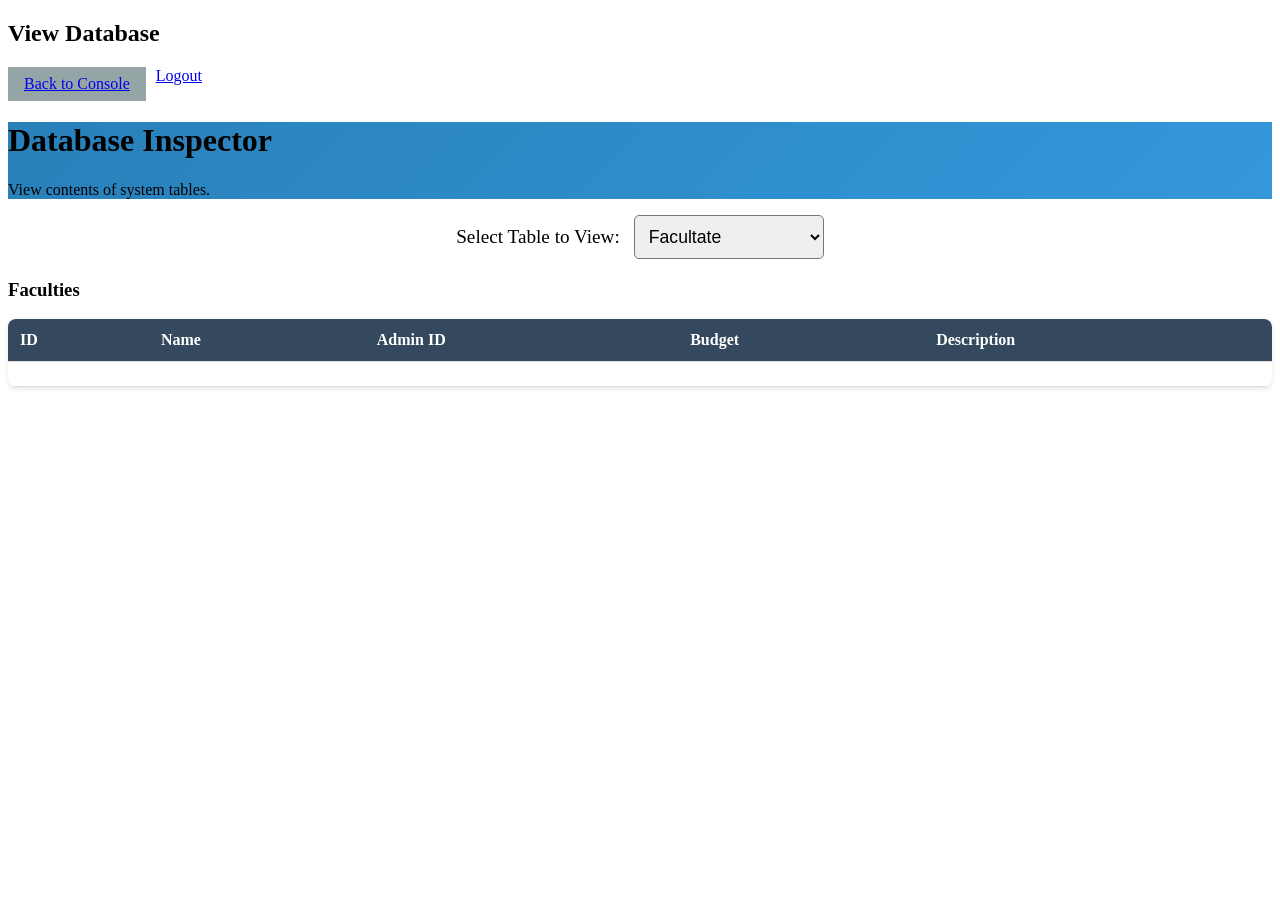
<file: src/main/resources/templates/admin_view.html>
﻿<!DOCTYPE html>
<html lang="en" xmlns:th="http://www.thymeleaf.org">
<head>
    <meta charset="UTF-8">
    <meta name="viewport" content="width=device-width, initial-scale=1.0">
    <title>Admin - View Data</title>
    <link rel="stylesheet" th:href="@{/css/style.css}">
</head>
<body>

   
    <div class="main-content" style="margin-left: 0; width: 100%;">
        
       
        <div class="top-bar">
            <h2 class="page-title">View Database</h2>
            <div style="display: flex; gap: 10px;">
                <a href="/console" class="btn-primary" style="padding: 8px 16px; margin: 0; background-color: #95a5a6;">Back to Console</a>
                <a href="/logout" class="logout-btn">Logout</a>
            </div>
        </div>

       
        <div class="content-container">
            <div class="welcome-card" style="background: linear-gradient(135deg, #2980b9 0%, #3498db 100%);">
                <h1>Database Inspector</h1>
                <p>View contents of system tables.</p>
            </div>

            <div style="margin-bottom: 20px; text-align: center;">
                <label style="font-size: 1.2em; margin-right: 10px;">Select Table to View:</label>
                <select id="tableSelect" onchange="showTable()" style="padding: 10px; font-size: 1.1em; border-radius: 5px;">
                    <option value="facultate">Facultate</option>
                    <option value="admin">Administrator</option>
                    <option value="sponsor">Sponsor</option>
                    <option value="sala">Sala</option>
                    <option value="dotare">Dotare</option>
                    <option value="tranzactie">Tranzactie</option>
                    <option value="sponsor_facultate">Sponsor_Facultate</option>
                    <option value="dotare_tranzactie">Dotare_Tranzactie</option>
                </select>
            </div>

            <div class="tables-container">
                
              
                <div id="view-facultate" class="data-table-wrapper">
                    <h3>Faculties</h3>
                    <table class="data-table">
                        <thead>
                            <tr>
                                <th>ID</th>
                                <th>Name</th>
                                <th>Admin ID</th>
                                <th>Budget</th>
                                <th>Description</th>
                            </tr>
                        </thead>
                        <tbody>
                            <tr th:each="fac : ${facultati}">
                                <td th:text="${fac.id}"></td>
                                <td th:text="${fac.nume}"></td>
                                <td th:text="${fac.adminId}"></td>
                                <td th:text="${fac.buget}"></td>
                                <td th:text="${fac.descriere}"></td>
                            </tr>
                        </tbody>
                    </table>
                </div>

                
                <div id="view-admin" class="data-table-wrapper" style="display:none;">
                    <h3>Administrators</h3>
                    <table class="data-table">
                        <thead>
                            <tr>
                                <th>ID</th>
                                <th>Name</th>
                                <th>Email</th>
                                <th>Username</th>
                                <th>Phone</th>
                            </tr>
                        </thead>
                        <tbody>
                            <tr th:each="adm : ${admins}">
                                <td th:text="${adm.id}"></td>
                                <td th:text="${adm.nume} + ' ' + ${adm.prenume}"></td>
                                <td th:text="${adm.email}"></td>
                                <td th:text="${adm.username}"></td>
                                <td th:text="${adm.telefon}"></td>
                            </tr>
                        </tbody>
                    </table>
                </div>

                
                <div id="view-sponsor" class="data-table-wrapper" style="display:none;">
                    <h3>Sponsors</h3>
                    <table class="data-table">
                        <thead>
                            <tr>
                                <th>Name</th>
                                <th>Email</th>
                                <th>Description</th>
                            </tr>
                        </thead>
                        <tbody>
                            <tr th:each="sp : ${sponsori}">
                                <td th:text="${sp.nume}"></td>
                                <td th:text="${sp.email}"></td>
                                <td th:text="${sp.descriere}"></td>
                            </tr>
                        </tbody>
                    </table>
                </div>

                
                <div id="view-sala" class="data-table-wrapper" style="display:none;">
                    <h3>Rooms (Sali)</h3>
                    <table class="data-table">
                        <thead>
                            <tr>
                                <th>ID</th>
                                <th>Name</th>
                                <th>Type</th>
                                <th>Capacity</th>
                                <th>Faculty ID</th>
                            </tr>
                        </thead>
                        <tbody>
                            <tr th:each="sala : ${sali}">
                                <td th:text="${sala.id}"></td>
                                <td th:text="${sala.nume}"></td>
                                <td th:text="${sala.tip}"></td>
                                <td th:text="${sala.capacitate}"></td>
                                <td th:text="${sala.facultateId}"></td>
                            </tr>
                        </tbody>
                    </table>
                </div>

                
                <div id="view-dotare" class="data-table-wrapper" style="display:none;">
                    <h3>Equipment (Dotari)</h3>
                    <table class="data-table">
                        <thead>
                            <tr>
                                <th>ID</th>
                                <th>Name</th>
                                <th>Value</th>
                                <th>Quantity</th>
                                <th>State</th>
                                <th>Room ID</th>
                            </tr>
                        </thead>
                        <tbody>
                            <tr th:each="dot : ${dotari}">
                                <td th:text="${dot.id}"></td>
                                <td th:text="${dot.nume}"></td>
                                <td th:text="${dot.valoare}"></td>
                                <td th:text="${dot.cantitate}"></td>
                                <td th:text="${dot.stare}"></td>
                                <td th:text="${dot.idSala}"></td>
                            </tr>
                        </tbody>
                    </table>
                </div>

                 
                 <div id="view-tranzactie" class="data-table-wrapper" style="display:none;">
                    <h3>Transactions</h3>
                    <table class="data-table">
                        <thead>
                            <tr>
                                <th>ID</th>
                                <th>Type</th>
                                <th>Description</th>
                                <th>Faculty ID</th>
                            </tr>
                        </thead>
                        <tbody>
                            <tr th:each="tr : ${tranzactii}">
                                <td th:text="${tr.id}"></td>
                                <td th:text="${tr.tip_tranzactie}"></td>
                                <td th:text="${tr.descriere}"></td>
                                <td th:text="${tr.facultateId}"></td>
                            </tr>
                        </tbody>
                    </table>
                </div>

             
                <div id="view-sponsor_facultate" class="data-table-wrapper" style="display:none;">
                    <h3>Sponsor - Faculty Relations</h3>
                    <table class="data-table">
                        <thead>
                            <tr>
                                <th>ID</th>
                                <th>Faculty ID</th>
                                <th>Sponsor ID</th>
                                <th>Type</th>
                                <th>Value</th>
                            </tr>
                        </thead>
                        <tbody>
                            <tr th:each="sf : ${sponsor_facultate}">
                                <td th:text="${sf.id}"></td>
                                <td th:text="${sf.facultateId}"></td>
                                <td th:text="${sf.sponsorId}"></td>
                                <td th:text="${sf.tip}"></td>
                                <td th:text="${sf.valoare}"></td>
                            </tr>
                        </tbody>
                    </table>
                </div>

              
                <div id="view-dotare_tranzactie" class="data-table-wrapper" style="display:none;">
                    <h3>Equipment - Transaction Relations</h3>
                    <table class="data-table">
                        <thead>
                            <tr>
                                <th>ID</th>
                                <th>Transaction ID</th>
                                <th>Equipment ID</th>
                                <th>Quantity</th>
                                <th>Value</th>
                                <th>Description</th>
                            </tr>
                        </thead>
                        <tbody>
                            <tr th:each="dt : ${dotare_tranzactie}">
                                <td th:text="${dt.id}"></td>
                                <td th:text="${dt.tranzactieId}"></td>
                                <td th:text="${dt.dotareId}"></td>
                                <td th:text="${dt.cantitate}"></td>
                                <td th:text="${dt.valoare}"></td>
                                <td th:text="${dt.descriere}"></td>
                            </tr>
                        </tbody>
                    </table>
                </div>

            </div>

            <style>
                .data-table {
                    width: 100%;
                    border-collapse: collapse;
                    margin-top: 15px;
                    background: white;
                    border-radius: 8px;
                    overflow: hidden;
                    box-shadow: 0 2px 5px rgba(0,0,0,0.1);
                }
                .data-table th, .data-table td {
                    padding: 12px;
                    text-align: left;
                    border-bottom: 1px solid #ddd;
                }
                .data-table th {
                    background-color: #34495e;
                    color: white;
                }
                .data-table tr:hover {
                    background-color: #f1f1f1;
                }
            </style>

            <script>
                function showTable() {
                    var selected = document.getElementById("tableSelect").value;
                    var tables = document.getElementsByClassName("data-table-wrapper");
                    for (var i = 0; i < tables.length; i++) {
                        tables[i].style.display = "none";
                    }
                    document.getElementById("view-" + selected).style.display = "block";
                }
            </script>
    </div>
</body>
</html>
</file>
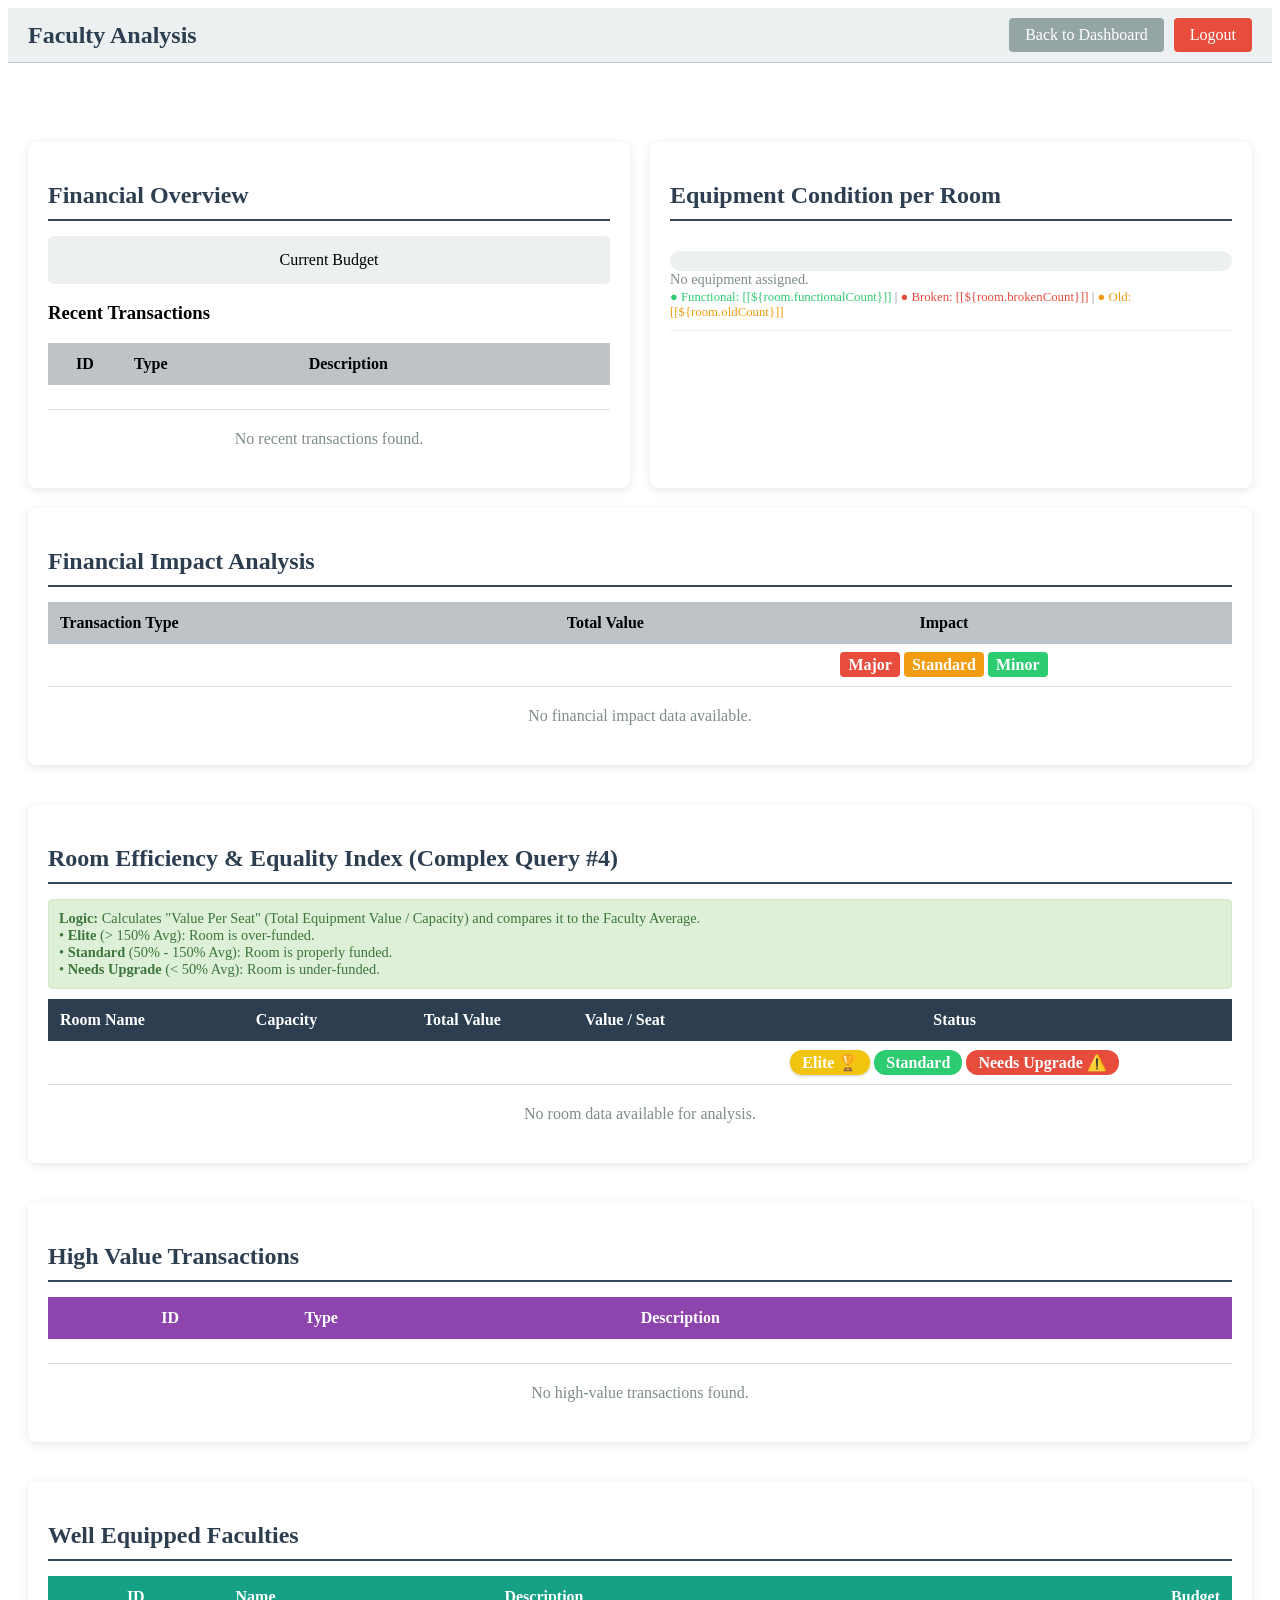
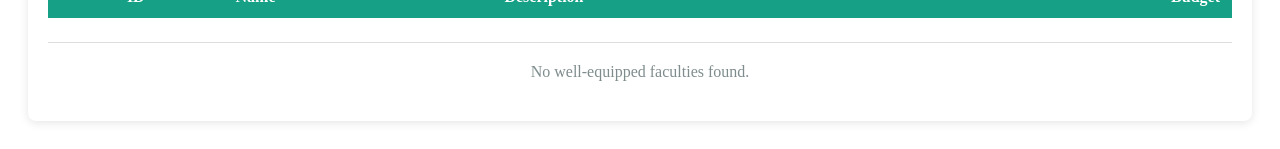
<file: src/main/resources/templates/analysis.html>
<!DOCTYPE html>
<html lang="en" xmlns:th="http://www.thymeleaf.org">
<head>
    <meta charset="UTF-8">
    <meta name="viewport" content="width=device-width, initial-scale=1.0">
    <title>Faculty Analysis</title>
    <link rel="stylesheet" th:href="@{/css/style.css}">
    <style>
        .analysis-container {
            display: grid;
            grid-template-columns: 1fr 1fr;
            gap: 20px;
            padding: 20px;
        }
        .card {
            background: white;
            padding: 20px;
            border-radius: 8px;
            box-shadow: 0 2px 10px rgba(0,0,0,0.1);
        }
        .card h2 {
            border-bottom: 2px solid #34495e;
            padding-bottom: 10px;
            margin-bottom: 15px;
            color: #2c3e50;
        }
        .stat-box {
            background: #ecf0f1;
            padding: 15px;
            border-radius: 5px;
            margin-bottom: 10px;
            text-align: center;
        }
        .stat-value {
            font-size: 2em;
            font-weight: bold;
            color: #2980b9;
        }
        .room-stat {
            border-bottom: 1px solid #eee;
            padding: 10px 0;
        }
        .progress-bar {
            height: 20px;
            background: #ecf0f1;
            border-radius: 10px;
            overflow: hidden;
            display: flex;
        }
        .bar-functional { background: #2ecc71; }
        .bar-broken { background: #e74c3c; }
        .bar-old { background: #f39c12; }
        
   
        body {
            display: block !important;
            overflow-y: auto !important;
        }
    </style>
</head>
<body>

  
    <div class="top-bar" style="display: flex; justify-content: space-between; align-items: center; padding: 10px 20px; background-color: #ecf0f1; border-bottom: 1px solid #bdc3c7;">
        <h2 class="page-title" style="margin: 0; color: #2c3e50;" th:text="${faculty != null} ? 'Analysis: ' + ${faculty.nume} : 'Faculty Analysis'">Faculty Analysis</h2>
        <div style="display: flex; gap: 10px;">
            <a href="/dashboard" class="btn-primary" style="padding: 8px 16px; margin: 0; background-color: #95a5a6; text-decoration: none; color: white; border-radius: 4px;">Back to Dashboard</a>
            <a href="/logout" class="logout-btn" style="padding: 8px 16px; background-color: #e74c3c; color: white; text-decoration: none; border-radius: 4px;">Logout</a>
        </div>
    </div>


     <div class="content-container">
        
        <div th:if="${error}" style="text-align: center; color: red; padding: 20px;">
            <h3 th:text="${error}"></h3>
        </div>

        <div th:if="${faculty}" class="analysis-container">
            
            
            <div class="card">
                <h2>Financial Overview</h2>
                <div class="stat-box">
                    <div>Current Budget</div>
                    <div class="stat-value" th:text="${faculty.buget} + ' RON'"></div>
                </div>

                <h3>Recent Transactions</h3>
                <table style="width: 100%; border-collapse: collapse; margin-top: 10px;">
                    <thead>
                        <tr style="background: #bdc3c7;">
                            <th style="padding: 12px; text-align: center; width: 50px;">ID</th>
                            <th style="padding: 12px; text-align: left;">Type</th>
                            <th style="padding: 12px; text-align: left;">Description</th>
                        </tr>
                    </thead>
                    <tbody>
                        <tr th:each="t : ${transactions}" style="border-bottom: 1px solid #ddd;">
                            <td style="padding: 12px; text-align: center;" th:text="${t.id}"></td>
                            <td style="padding: 12px; text-align: left;" th:text="${t.tip_tranzactie}"></td>
                            <td style="padding: 12px; text-align: left;" th:text="${t.descriere}"></td>
                        </tr>
                        <tr th:if="${#lists.isEmpty(transactions)}">
                            <td colspan="3" style="text-align: center; padding: 20px; color: #7f8c8d;">No recent transactions found.</td>
                        </tr>
                    </tbody>
                </table>
            </div>

         
            <div class="card">
                <h2>Equipment Condition per Room</h2>
                <div th:each="room : ${roomStats}" class="room-stat">
                    <div style="display: flex; justify-content: space-between; margin-bottom: 5px;">
                        <strong th:text="${room.roomName}"></strong>
                        <span th:text="'Total: ' + ${room.totalEquipment}"></span>
                    </div>
                    
                    <div class="progress-bar" th:if="${room.totalEquipment > 0}">
                        <div class="bar-functional" th:style="'width: ' + (${room.functionalCount} * 100.0 / ${room.totalEquipment}) + '%'" title="Functional"></div>
                        <div class="bar-broken" th:style="'width: ' + (${room.brokenCount} * 100.0 / ${room.totalEquipment}) + '%'" title="Broken"></div>
                        <div class="bar-old" th:style="'width: ' + (${room.oldCount} * 100.0 / ${room.totalEquipment}) + '%'" title="Old"></div>
                    </div>
                    <div th:if="${room.totalEquipment == 0}" style="color: #7f8c8d; font-size: 0.9em;">No equipment assigned.</div>
                    
                    <div style="font-size: 0.8em; color: #7f8c8d; margin-top: 2px;">
                        <span style="color: #2ecc71;">● Functional: [[${room.functionalCount}]]</span> | 
                        <span style="color: #e74c3c;">● Broken: [[${room.brokenCount}]]</span> | 
                        <span style="color: #f39c12;">● Old: [[${room.oldCount}]]</span>
                    </div>
                </div>
            </div>
            
            
            <div class="card" style="grid-column: span 2;">
                <h2>Financial Impact Analysis</h2>
                <table style="width: 100%; border-collapse: collapse; margin-top: 10px;">
                    <thead>
                        <tr style="background: #bdc3c7;">
                            <th style="padding: 12px; text-align: left;">Transaction Type</th>
                            <th style="padding: 12px; text-align: right;">Total Value</th>
                            <th style="padding: 12px; text-align: center;">Impact</th>
                        </tr>
                    </thead>
                    <tbody>
                        <tr th:each="impact : ${financialImpact}" style="border-bottom: 1px solid #ddd;">
                            <td style="padding: 12px; text-align: left;" th:text="${impact.transactionType}"></td>
                            <td style="padding: 12px; text-align: right;" th:text="${impact.totalValue} + ' RON'"></td>
                            <td style="padding: 12px; text-align: center;">
                                <span th:if="${impact.financialImpact == 'Major'}" style="background-color: #e74c3c; color: white; padding: 4px 8px; border-radius: 4px; font-weight: bold;">Major</span>
                                <span th:if="${impact.financialImpact == 'Standard'}" style="background-color: #f39c12; color: white; padding: 4px 8px; border-radius: 4px; font-weight: bold;">Standard</span>
                                <span th:if="${impact.financialImpact == 'Minor'}" style="background-color: #2ecc71; color: white; padding: 4px 8px; border-radius: 4px; font-weight: bold;">Minor</span>
                            </td>
                        </tr>
                        <tr th:if="${#lists.isEmpty(financialImpact)}">
                            <td colspan="3" style="text-align: center; padding: 20px; color: #7f8c8d;">No financial impact data available.</td>
                        </tr>
                    </tbody>
                </table>
            </div>

            
            <div class="card" style="grid-column: span 2; margin-top: 20px;">
                <h2>Room Efficiency & Equality Index (Complex Query #4)</h2>
                <div style="background-color: #dff0d8; padding: 10px; border-radius: 4px; border: 1px solid #d6e9c6; margin-bottom: 10px; font-size: 0.9em; color: #3c763d;">
                    <strong>Logic:</strong> Calculates "Value Per Seat" (Total Equipment Value / Capacity) and compares it to the Faculty Average. <br>
                    • <strong>Elite</strong> (> 150% Avg): Room is over-funded. <br>
                    • <strong>Standard</strong> (50% - 150% Avg): Room is properly funded. <br>
                    • <strong>Needs Upgrade</strong> (< 50% Avg): Room is under-funded.
                </div>
                <table style="width: 100%; border-collapse: collapse; margin-top: 10px;">
                    <thead>
                        <tr style="background: #2c3e50; color: white;">
                            <th style="padding: 12px; text-align: left;">Room Name</th>
                            <th style="padding: 12px; text-align: center;">Capacity</th>
                            <th style="padding: 12px; text-align: right;">Total Value</th>
                            <th style="padding: 12px; text-align: right;">Value / Seat</th>
                            <th style="padding: 12px; text-align: center;">Status</th>
                        </tr>
                    </thead>
                    <tbody>
                        <tr th:each="room : ${roomEfficiency}" style="border-bottom: 1px solid #ddd;">
                            <td style="padding: 12px; text-align: left; font-weight: bold;" th:text="${room.roomName}"></td>
                            <td style="padding: 12px; text-align: center;" th:text="${room.capacity}"></td>
                            <td style="padding: 12px; text-align: right;" th:text="${#numbers.formatDecimal(room.totalValue, 1, 2)} + ' RON'"></td>
                            <td style="padding: 12px; text-align: right;" th:text="${#numbers.formatDecimal(room.valuePerSeat, 1, 2)} + ' RON/seat'"></td>
                            <td style="padding: 12px; text-align: center;">
                                <span th:if="${room.status == 'Elite'}" style="background-color: #f1c40f; color: white; padding: 4px 12px; border-radius: 12px; font-weight: bold; box-shadow: 0 1px 3px rgba(0,0,0,0.2);">Elite 🏆</span>
                                <span th:if="${room.status == 'Standard'}" style="background-color: #2ecc71; color: white; padding: 4px 12px; border-radius: 12px; font-weight: bold;">Standard</span>
                                <span th:if="${room.status == 'Needs Upgrade'}" style="background-color: #e74c3c; color: white; padding: 4px 12px; border-radius: 12px; font-weight: bold;">Needs Upgrade ⚠️</span>
                            </td>
                        </tr>
                        <tr th:if="${#lists.isEmpty(roomEfficiency)}">
                            <td colspan="5" style="text-align: center; padding: 20px; color: #7f8c8d;">No room data available for analysis.</td>
                        </tr>
                    </tbody>
                </table>
            </div>

            <div class="card" style="grid-column: span 2; margin-top: 20px;">
                <h2>High Value Transactions</h2>

                <table style="width: 100%; border-collapse: collapse; margin-top: 10px;">
                    <thead>
                        <tr style="background: #8e44ad; color: white;">
                            <th style="padding: 12px; text-align: center;">ID</th>
                            <th style="padding: 12px; text-align: left;">Type</th>
                            <th style="padding: 12px; text-align: left;">Description</th>
                        </tr>
                    </thead>
                    <tbody>
                        <tr th:each="t : ${highValueTransactions}" style="border-bottom: 1px solid #ddd;">
                            <td style="padding: 12px; text-align: center;" th:text="${t.id}"></td>
                            <td style="padding: 12px; text-align: left;" th:text="${t.tip_tranzactie != null ? t.tip_tranzactie : t.tip}"></td>
                            <td style="padding: 12px; text-align: left;" th:text="${t.descriere}"></td>
                        </tr>
                        <tr th:if="${#lists.isEmpty(highValueTransactions)}">
                            <td colspan="4" style="text-align: center; padding: 20px; color: #7f8c8d;">No high-value transactions found.</td>
                        </tr>
                    </tbody>
                </table>
            </div>

            <div class="card" style="grid-column: span 2; margin-top: 20px;">
                <h2>Well Equipped Faculties</h2>

                <table style="width: 100%; border-collapse: collapse; margin-top: 10px;">
                    <thead>
                        <tr style="background: #16a085; color: white;">
                             <th style="padding: 12px; text-align: center;">ID</th>
                            <th style="padding: 12px; text-align: left;">Name</th>
                            <th style="padding: 12px; text-align: left;">Description</th>
                            <th style="padding: 12px; text-align: right;">Budget</th>
                        </tr>
                    </thead>
                    <tbody>
                        <tr th:each="f : ${wellEquippedFaculties}" style="border-bottom: 1px solid #ddd;">
                            <td style="padding: 12px; text-align: center;" th:text="${f.id}"></td>
                            <td style="padding: 12px; text-align: left; font-weight: bold;" th:text="${f.nume}"></td>
                            <td style="padding: 12px; text-align: left;" th:text="${f.descriere}"></td>
                            <td style="padding: 12px; text-align: right;" th:text="${f.buget} + ' RON'"></td>
                        </tr>
                        <tr th:if="${#lists.isEmpty(wellEquippedFaculties)}">
                            <td colspan="4" style="text-align: center; padding: 20px; color: #7f8c8d;">No well-equipped faculties found.</td>
                        </tr>
                    </tbody>
                </table>
            </div>

        </div>
    </div>

</body>
</html>
</file>
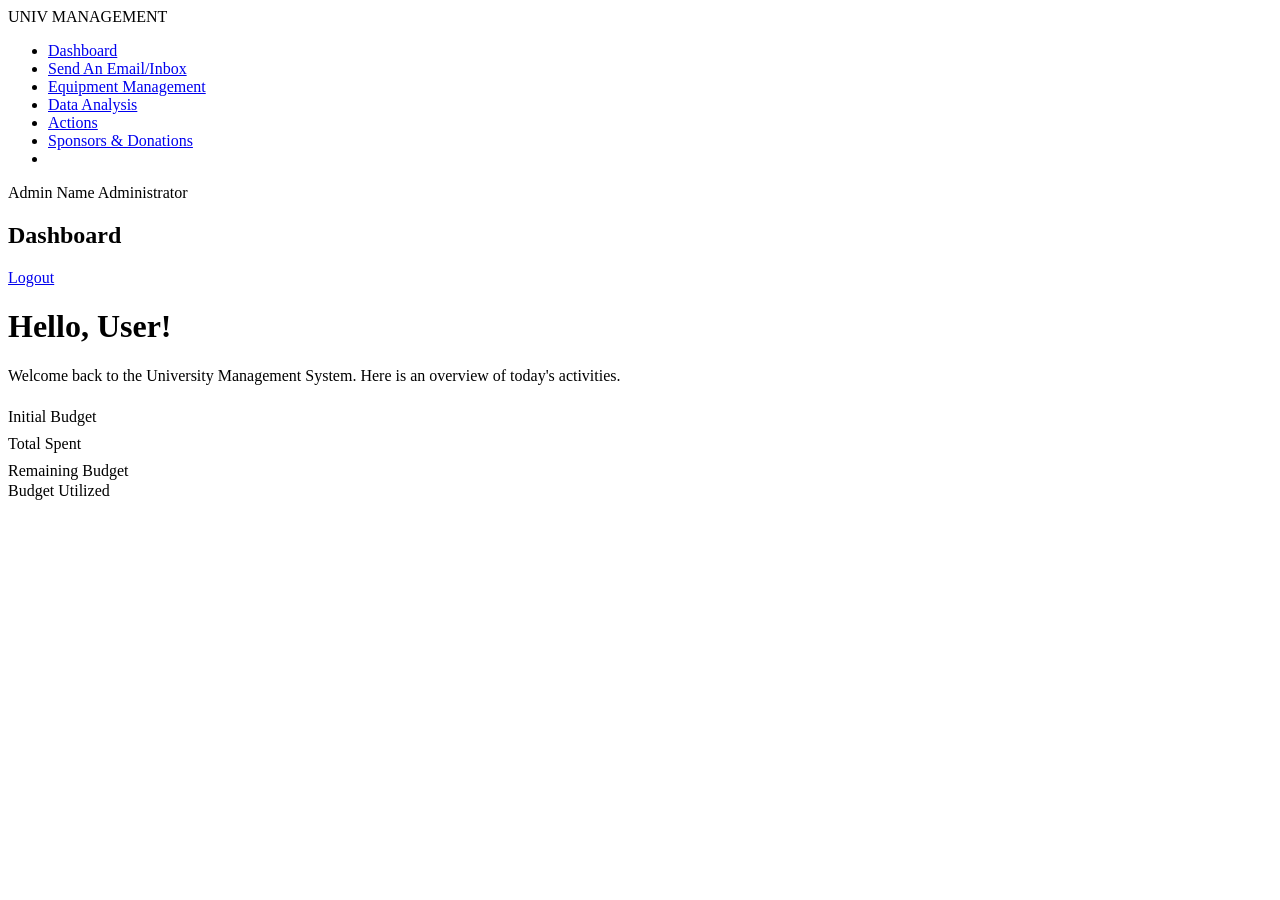
<file: src/main/resources/templates/dashboard.html>
<!DOCTYPE html>
<html lang="en" xmlns:th="http://www.thymeleaf.org">
<head>
    <meta charset="UTF-8">
    <meta name="viewport" content="width=device-width, initial-scale=1.0">
    <title>Dashboard - University Management</title>
    <link rel="stylesheet" th:href="@{/css/style.css}">
</head>
<body>

    
    <div class="sidebar">
        <div class="sidebar-header">
            UNIV MANAGEMENT
        </div>
        
        <ul class="nav-links">
            <li><a href="/dashboard" class="active">Dashboard</a></li>
            <li><a href="/messages">Send An Email/Inbox</a></li>
            <li><a href="/equipment">Equipment Management</a></li>
            <li><a href="/analysis">Data Analysis</a></li>
            <li><a href="/actions">Actions</a></li>
            <li><a href="/sponsors">Sponsors & Donations</a></li>


            
            <li th:if="${admin.username == 'super'}">
                <a href="/console" style="color: white;">Admin Console</a>
            </li>
        </ul>

        <div class="user-profile">
            <span class="user-name" th:text="${admin.nume} + ' ' + ${admin.prenume}">Admin Name</span>
            <span class="user-role">Administrator</span>
        </div>
    </div>


    <div class="main-content">
        
        
        <div class="top-bar">
            <h2 class="page-title">Dashboard</h2>
            <a href="/login" class="logout-btn">Logout</a>
        </div>

       
        <div class="content-container">
            
            
            <div class="welcome-card">
                <h1 th:text="'Hello, ' + ${admin.prenume} + '!'">Hello, User!</h1>
                <p>Welcome back to the University Management System. Here is an overview of today's activities.</p>
            </div>

           
            <div th:if="${budgetStats}" class="stats-grid" style="grid-template-columns: repeat(4, 1fr);">
                <div class="stat-card">
                    <span class="stat-number" th:text="${budgetStats.initialBudget} + ' RON'" style="font-size: 1.5em; color: #3498db;"></span>
                    <span class="stat-label">Initial Budget</span>
                </div>
                <div class="stat-card">
                    <span class="stat-number" th:text="${budgetStats.totalSpent} + ' RON'" style="font-size: 1.5em; color: #e74c3c;"></span>
                    <span class="stat-label">Total Spent</span>
                </div>
                <div class="stat-card">
                    <span class="stat-number" th:text="${budgetStats.remainingBudget} + ' RON'" style="font-size: 1.5em; color: #2ecc71;"></span>
                    <span class="stat-label">Remaining Budget</span>
                </div>
                <div class="stat-card">
                    <div style="font-size: 1.5em; font-weight: bold; color: #f39c12;" 
                         th:text="${#numbers.formatDecimal((budgetStats.totalSpent * 100.0) / budgetStats.initialBudget, 1, 1)} + '%'">
                    </div>
                    <span class="stat-label">Budget Utilized</span>
                </div>
            </div>

        </div>
    </div>

</body>
</html>
</file>
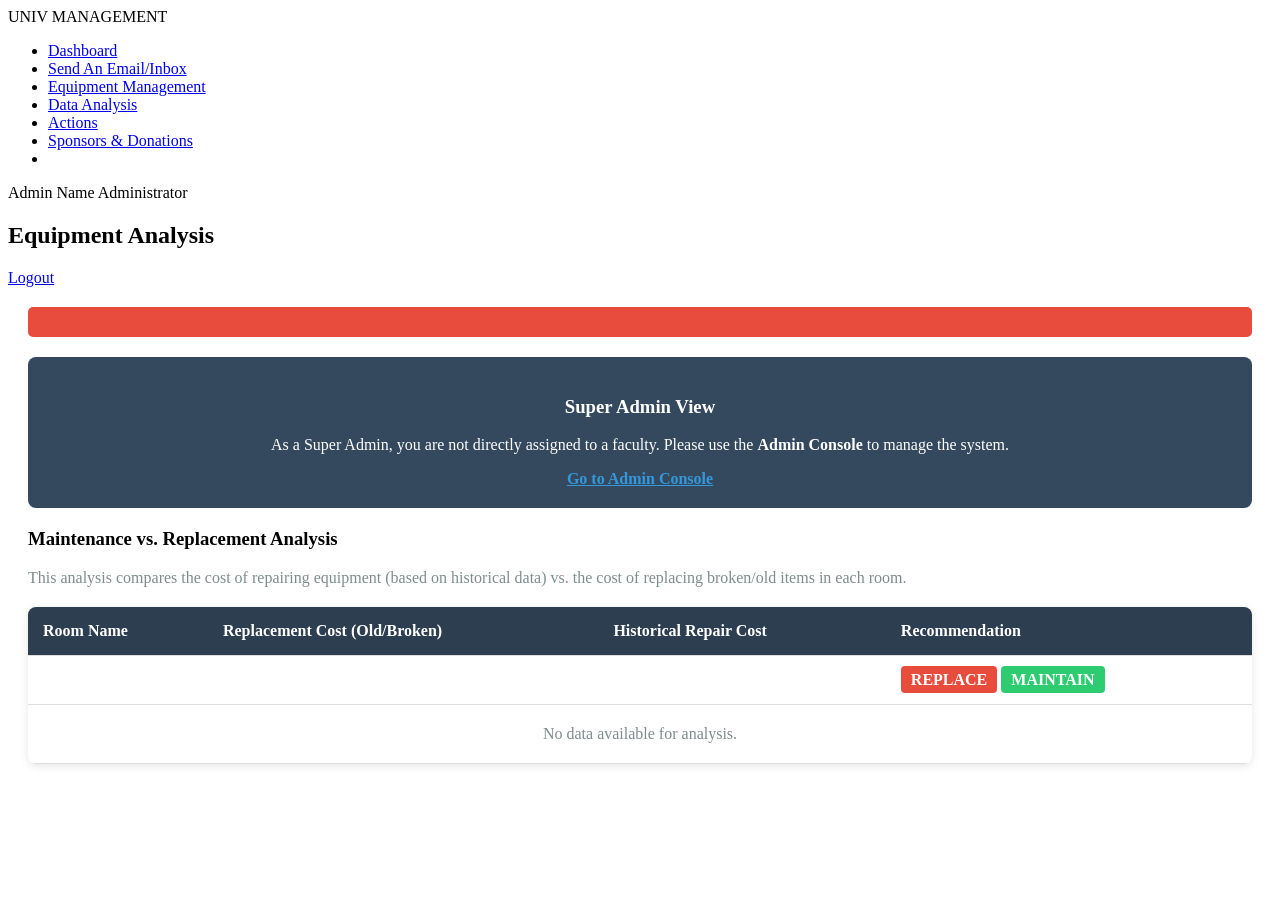
<file: src/main/resources/templates/equipment.html>
<!DOCTYPE html>
<html lang="en" xmlns:th="http://www.thymeleaf.org">
<head>
    <meta charset="UTF-8">
    <meta name="viewport" content="width=device-width, initial-scale=1.0">
    <title>Equipment Maintenance Analysis</title>
    <link rel="stylesheet" th:href="@{/css/style.css}">
    <style>
        .page-container {
            padding: 20px;
        }
        .analysis-table {
            width: 100%;
            border-collapse: collapse;
            background: white;
            box-shadow: 0 2px 10px rgba(0,0,0,0.1);
            border-radius: 8px;
            overflow: hidden;
            margin-top: 20px;
        }
        .analysis-table th, .analysis-table td {
            padding: 15px;
            text-align: left;
            border-bottom: 1px solid #ddd;
        }
        .analysis-table th {
            background-color: #2c3e50;
            color: white;
        }
        .badge-replace {
            background-color: #e74c3c;
            color: white;
            padding: 5px 10px;
            border-radius: 4px;
            font-weight: bold;
        }
        .badge-maintain {
            background-color: #2ecc71;
            color: white;
            padding: 5px 10px;
            border-radius: 4px;
            font-weight: bold;
        }
        .cost-value {
            font-family: monospace;
            font-weight: bold;
        }
    </style>
</head>
<body>

  
    <div class="sidebar">
        <div class="sidebar-header">
            UNIV MANAGEMENT
        </div>
        
        <ul class="nav-links">
            <li><a href="/dashboard">Dashboard</a></li>
            <li><a href="/messages">Send An Email/Inbox</a></li>
            <li><a href="/equipment" class="active">Equipment Management</a></li>
            <li><a href="/analysis">Data Analysis</a></li>
            <li><a href="/actions">Actions</a></li>
            <li><a href="/sponsors">Sponsors & Donations</a></li>
            
            <li th:if="${admin.username == 'super'}">
                <a href="/console" style="color: white;">Admin Console</a>
            </li>
        </ul>

        <div class="user-profile">
            <span class="user-name" th:text="${admin.nume} + ' ' + ${admin.prenume}">Admin Name</span>
            <span class="user-role">Administrator</span>
        </div>
    </div>

    <div class="main-content">
        <div class="top-bar">
            <h2 class="page-title" th:text="${faculty != null} ? 'Equipment Analysis: ' + ${faculty.nume} : 'Equipment Analysis'">Equipment Analysis</h2>
            <a href="/logout" class="logout-btn">Logout</a>
        </div>

        <div class="page-container">
            
            <div th:if="${error}" style="background: #e74c3c; color: white; padding: 15px; border-radius: 5px; margin-bottom: 20px;">
                <span th:text="${error}"></span>
            </div>

            <div th:if="${admin.username == 'super'}" style="background: #34495e; color: white; padding: 20px; border-radius: 8px; margin-bottom: 20px; text-align: center;">
                <h3><i class="fas fa-user-shield"></i> Super Admin View</h3>
                <p>As a Super Admin, you are not directly assigned to a faculty. Please use the <strong>Admin Console</strong> to manage the system.</p>
                <a href="/console" style="color: #3498db; font-weight: bold; text-decoration: underline;">Go to Admin Console</a>
            </div>

            <div th:if="${faculty}" class="card">
                <h3>Maintenance vs. Replacement Analysis</h3>
                <p style="color: #7f8c8d; margin-bottom: 20px;">
                    This analysis compares the cost of repairing equipment (based on historical data) vs. the cost of replacing broken/old items in each room.
                </p>

                <table class="analysis-table">
                    <thead>
                        <tr>
                            <th>Room Name</th>
                            <th>Replacement Cost (Old/Broken)</th>
                            <th>Historical Repair Cost</th>
                            <th>Recommendation</th>
                        </tr>
                    </thead>
                    <tbody>
                        <tr th:each="row : ${maintenanceAnalysis}">
                            <td>
                                <a th:href="@{'/equipment/room/' + ${row.roomId}}" 
                                   th:text="${row.roomName}" 
                                   style="font-weight: bold; color: #34495e; text-decoration: underline;">
                                </a>
                            </td>
                            <td class="cost-value" th:text="${row.replacementCost} + ' RON'" style="color: #e67e22;"></td>
                            <td class="cost-value" th:text="${row.repairCost} + ' RON'" style="color: #3498db;"></td>
                            <td>
                                <span th:if="${row.recommendation == 'Replace'}" class="badge-replace">REPLACE</span>
                                <span th:if="${row.recommendation == 'Maintain'}" class="badge-maintain">MAINTAIN</span>
                            </td>
                        </tr>
                        <tr th:if="${#lists.isEmpty(maintenanceAnalysis)}">
                            <td colspan="4" style="text-align: center; color: #7f8c8d; padding: 20px;">No data available for analysis.</td>
                        </tr>
                    </tbody>
                </table>
            </div>

        </div>
    </div>

</body>
</html>
</file>
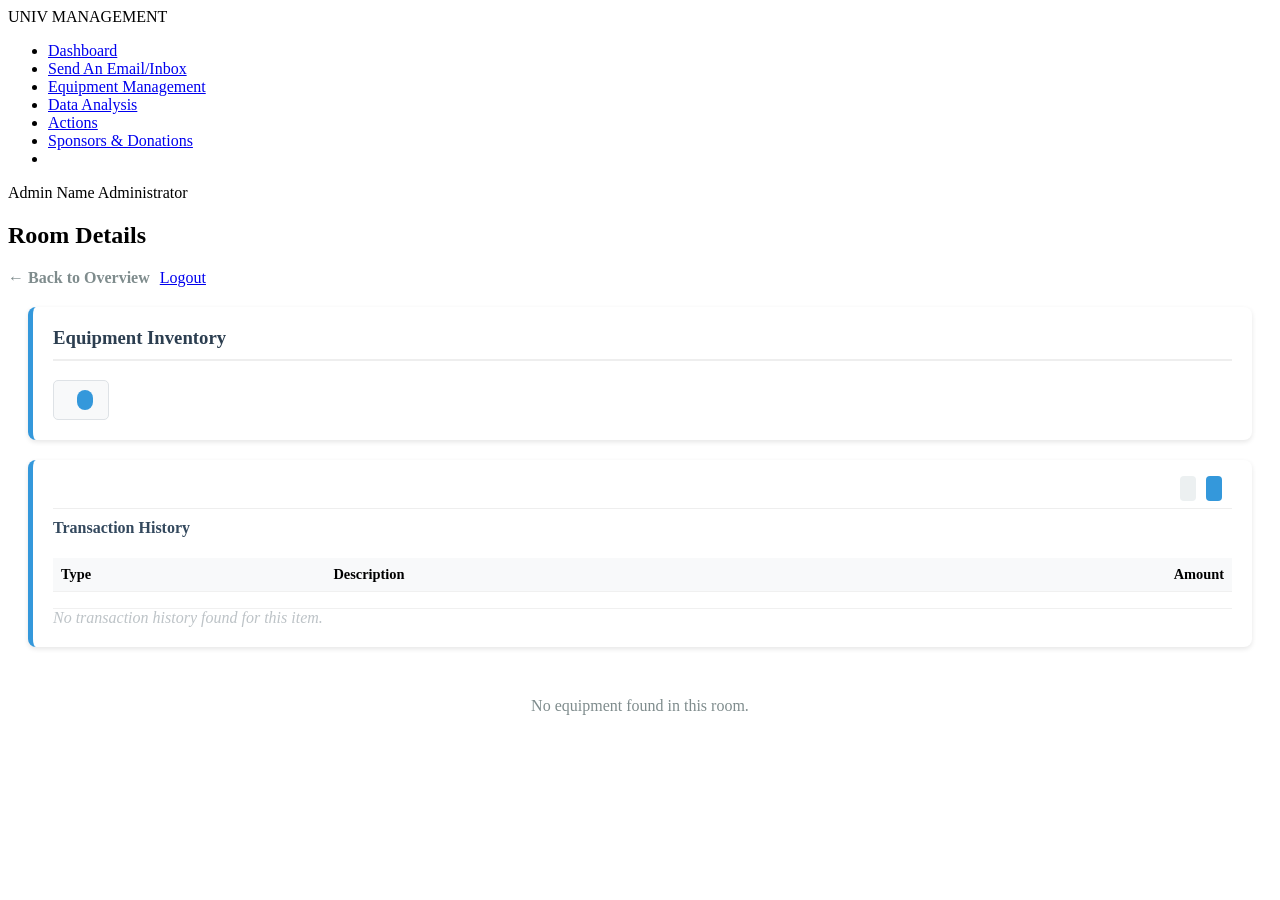
<file: src/main/resources/templates/equipment_details.html>
<!DOCTYPE html>
<html lang="en" xmlns:th="http://www.thymeleaf.org">
<head>
    <meta charset="UTF-8">
    <meta name="viewport" content="width=device-width, initial-scale=1.0">
    <title>Room Equipment Details</title>
    <link rel="stylesheet" th:href="@{/css/style.css}">
    <style>
        .page-container {
            padding: 20px;
        }
        .equipment-card {
            background: white;
            border-radius: 8px;
            box-shadow: 0 2px 5px rgba(0,0,0,0.1);
            margin-bottom: 20px;
            padding: 20px;
            border-left: 5px solid #3498db;
        }
        .equipment-header {
            display: flex;
            justify-content: space-between;
            align-items: center;
            border-bottom: 1px solid #eee;
            padding-bottom: 10px;
            margin-bottom: 10px;
        }
        .history-table {
            width: 100%;
            border-collapse: collapse;
            font-size: 0.9em;
        }
        .history-table th, .history-table td {
            padding: 8px;
            text-align: left;
            border-bottom: 1px solid #f0f0f0;
        }
        .history-table th {
            background-color: #f8f9fa;
        }
        .badge-broken {
            background-color: #e74c3c !important;
            color: white !important;
        }
        .badge-old {
            background-color: #f39c12 !important;
            color: white !important;
        }
    </style>
</head>
<body>


    <div class="sidebar">
        <div class="sidebar-header">
            UNIV MANAGEMENT
        </div>
        
        <ul class="nav-links">
            <li><a href="/dashboard">Dashboard</a></li>
            <li><a href="/messages">Send An Email/Inbox</a></li>
            <li><a href="/equipment" class="active">Equipment Management</a></li>
            <li><a href="/analysis">Data Analysis</a></li>
            <li><a href="#">Actions</a></li>
            <li><a href="/sponsors">Sponsors & Donations</a></li>
            
            <li th:if="${admin.username == 'super'}">
                <a href="/console" style="color: white;">Admin Console</a>
            </li>
        </ul>

        <div class="user-profile">
            <span class="user-name" th:text="${admin.nume} + ' ' + ${admin.prenume}">Admin Name</span>
            <span class="user-role">Administrator</span>
        </div>
    </div>

    <div class="main-content">
        <div class="top-bar">
            <h2 class="page-title" th:text="'Room Details: ' + ${roomName}">Room Details</h2>
            <div style="display: flex; gap: 10px; align-items: center;">
                <a href="/equipment" style="color: #7f8c8d; text-decoration: none; font-weight: bold;">&larr; Back to Overview</a>
                <a href="/logout" class="logout-btn">Logout</a>
            </div>
        </div>

        <div class="page-container">
            
          
            <div class="equipment-card" th:if="${not #maps.isEmpty(equipmentCounts)}">
                <h3 style="margin-top: 0; color: #2c3e50; border-bottom: 2px solid #eee; padding-bottom: 10px;">Equipment Inventory</h3>
                <div style="display: flex; gap: 20px; flex-wrap: wrap;">
                    <div th:each="entry : ${equipmentCounts}" style="background: #f8f9fa; padding: 10px 15px; border-radius: 5px; border: 1px solid #dee2e6;">
                        <span th:text="${entry.key}" style="font-weight: bold; color: #34495e;"></span>
                        <span style="background: #3498db; color: white; padding: 2px 8px; border-radius: 10px; font-size: 0.9em; margin-left: 8px;" th:text="${entry.value}"></span>
                    </div>
                </div>
            </div>
            
            <div th:each="item : ${equipmentList}" class="equipment-card">
                <div class="equipment-header">
                    <h3 th:text="${item.name}" style="margin: 0; color: #2c3e50;"></h3>
                    <div>
                        <span th:text="${item.state}" 
                              th:classappend="${#strings.toLowerCase(item.state) == 'stricat' or #strings.toLowerCase(item.state) == 'broken' ? 'badge-broken' : (#strings.toLowerCase(item.state) == 'vechi' or #strings.toLowerCase(item.state) == 'old' ? 'badge-old' : '')}"
                              style="background: #ecf0f1; padding: 4px 8px; border-radius: 4px; font-weight: bold; color: #7f8c8d;"></span>
                        <span th:text="${item.quantity} + ' pcs'" style="background: #3498db; color: white; padding: 4px 8px; border-radius: 4px; font-weight: bold; margin-left: 10px;"></span>
                        <span th:text="${item.value} + ' RON'" style="font-weight: bold; color: #27ae60; margin-left: 10px;"></span>
                    </div>
                </div>
                
                <h4 style="margin-top: 0; color: #34495e;">Transaction History</h4>
                
                <table class="history-table" th:if="${not #lists.isEmpty(item.history)}">
                    <thead>
                        <tr>
                            <th>Type</th>
                            <th>Description</th>
                            <th style="text-align: right;">Amount</th>
                        </tr>
                    </thead>
                    <tbody>
                        <tr th:each="hItem : ${item.history}">
                            <td th:text="${hItem.type}"></td>
                            <td th:text="${hItem.description}"></td>
                            <td th:text="${hItem.amount} + ' RON'" style="text-align: right; font-family: monospace; font-weight: bold; color: #2c3e50;"></td>
                        </tr>
                    </tbody>
                </table>
                
                <div th:if="${#lists.isEmpty(item.history)}" style="color: #bdc3c7; font-style: italic;">
                    No transaction history found for this item.
                </div>
            </div>
            
            <div th:if="${#lists.isEmpty(equipmentList)}" style="text-align: center; color: #7f8c8d; margin-top: 50px;">
                No equipment found in this room.
            </div>

        </div>
    </div>

</body>
</html>
</file>
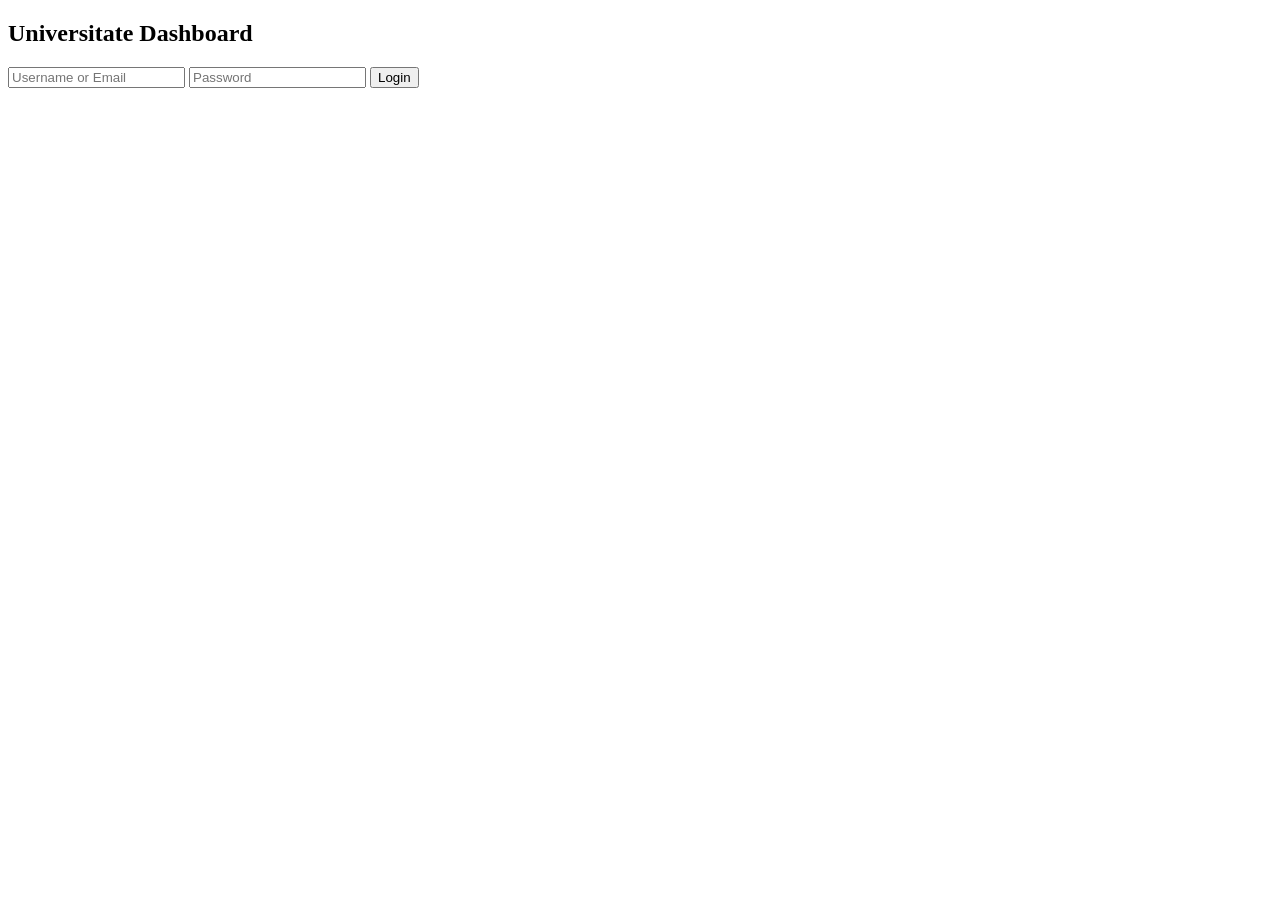
<file: src/main/resources/templates/login.html>
<!DOCTYPE html>
<html xmlns:th="http://www.thymeleaf.org">
<head>
    <title>Login - Universitate</title>
    <link rel="stylesheet" th:href="@{/css/style.css}">
</head>
<body class="center-wrapper">

<div class="login-container">
    <h2>Universitate Dashboard</h2>

    <div th:if="${error}" class="error-message" th:text="${error}"></div>

    <form action="/login" method="post">
        <input type="text" name="username" placeholder="Username or Email" required>
        <input type="password" name="password" placeholder="Password" required>

        <button type="submit">Login</button>
    </form>

</div>

</body>
</html>
</file>
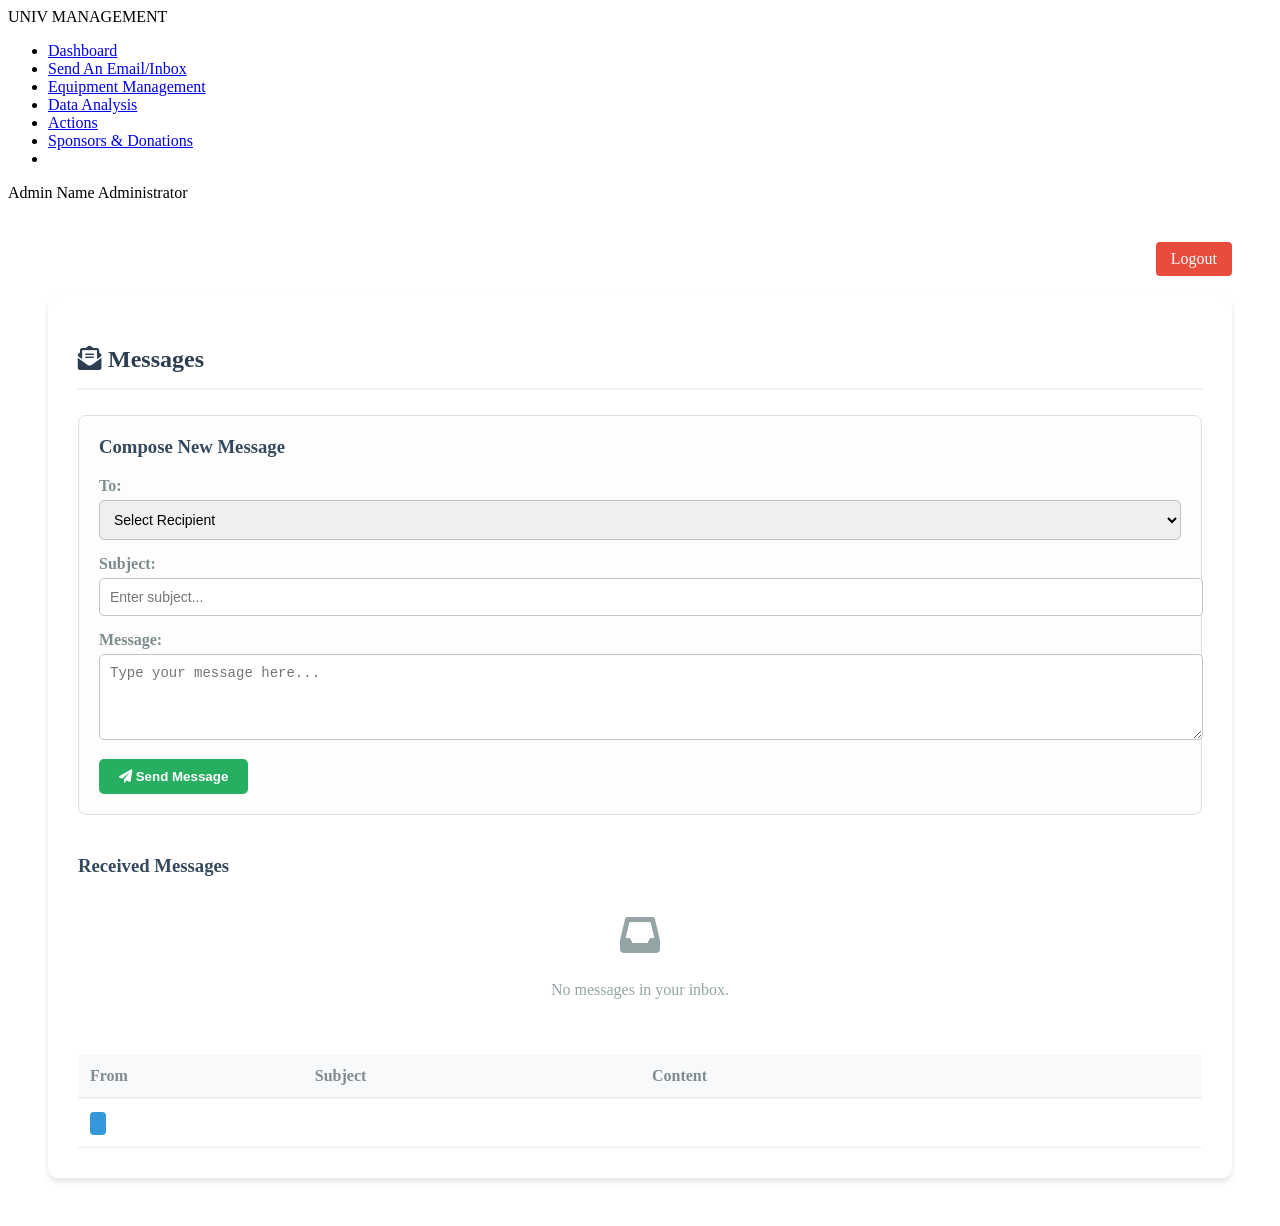
<file: src/main/resources/templates/messages.html>
<!DOCTYPE html>
<html xmlns:th="http://www.thymeleaf.org">
<head>
    <meta charset="UTF-8">
    <title>Inbox - University Management</title>

    <link rel="stylesheet" th:href="@{/css/style.css}">
    <link href="https://cdnjs.cloudflare.com/ajax/libs/font-awesome/6.0.0/css/all.min.css" rel="stylesheet">
    <style>
       
        .main-content { flex: 1; padding: 40px; }
        .container { background: white; padding: 30px; border-radius: 10px; box-shadow: 0 4px 6px rgba(0,0,0,0.1); }
        h2 { color: #2c3e50; margin-bottom: 25px; border-bottom: 2px solid #ecf0f1; padding-bottom: 15px; }
        
    
        .message-list { width: 100%; border-collapse: collapse; margin-top: 20px; }
        .message-list th { text-align: left; padding: 12px; background: #f8f9fa; color: #7f8c8d; border-bottom: 2px solid #ecf0f1; }
        .message-list td { padding: 15px 12px; border-bottom: 1px solid #eee; color: #2c3e50; }
        .message-list tr:hover { background-color: #fcfcfc; }
        .sender-badge { background: #3498db; color: white; padding: 4px 8px; border-radius: 4px; font-size: 0.85em; font-weight: bold; }
        
      
        .compose-box { background: #fdfdfd; padding: 20px; border-radius: 8px; border: 1px solid #e0e0e0; margin-bottom: 30px; }
        .form-group { margin-bottom: 15px; }
        .form-group label { display: block; margin-bottom: 5px; color: #7f8c8d; font-weight: bold; }
        .form-control { width: 100%; padding: 10px; border: 1px solid #bdc3c7; border-radius: 5px; font-size: 14px; }
        .btn-send { background: #27ae60; color: white; border: none; padding: 10px 20px; border-radius: 5px; cursor: pointer; font-weight: bold; transition: 0.3s; }
        .btn-send:hover { background: #219150; }
    </style>
</head>
<body>

    
    <div class="sidebar">
        <div class="sidebar-header">
            UNIV MANAGEMENT
        </div>
        
        <ul class="nav-links">
            <li><a href="/dashboard">Dashboard</a></li>
            <li><a href="/messages" class="active">Send An Email/Inbox</a></li>
            <li><a href="/equipment">Equipment Management</a></li>
            <li><a href="/analysis">Data Analysis</a></li>
            <li><a href="/actions">Actions</a></li>
            <li><a href="/sponsors">Sponsors & Donations</a></li>
            
            <li th:if="${admin != null and admin.username == 'super'}">
                <a href="/console" style="color: white;">Admin Console</a>
            </li>
        </ul>

        <div class="user-profile">
            <span class="user-name" th:text="${admin.nume} + ' ' + ${admin.prenume}">Admin Name</span>
            <span class="user-role">Administrator</span>
        </div>
    </div>

 
    <div class="main-content">
      
        <div class="top-bar" style="display: flex; justify-content: flex-end; padding-bottom: 20px;">
             <a href="/login" class="logout-btn" style="background: #e74c3c; color: white; padding: 8px 15px; text-decoration: none; border-radius: 4px;">Logout</a>
        </div>

        <div class="container">
            <h2><i class="fas fa-envelope-open-text"></i> Messages</h2>

          
            <div class="compose-box">
                <h3 style="margin-top: 0; color: #34495e;">Compose New Message</h3>
                <form action="/messages/send" method="post">
                    <div class="form-group">
                        <label>To:</label>
                        <select name="receiverEmail" class="form-control" required>
                            <option value="">Select Recipient</option>
                            <option th:each="email : ${contacts}" th:value="${email}" th:text="${email}"></option>
                        </select>
                    </div>
                    <div class="form-group">
                        <label>Subject:</label>
                        <input type="text" name="subject" class="form-control" placeholder="Enter subject..." required>
                    </div>
                    <div class="form-group">
                        <label>Message:</label>
                        <textarea name="content" rows="4" class="form-control" placeholder="Type your message here..." required></textarea>
                    </div>
                    <button type="submit" class="btn-send"><i class="fas fa-paper-plane"></i> Send Message</button>
                </form>
            </div>

           
            <h3 style="color: #34495e; margin-top: 40px;">Received Messages</h3>
            <div th:if="${#lists.isEmpty(inbox)}" style="text-align: center; color: #95a5a6; padding: 20px;">
                <i class="fas fa-inbox" style="font-size: 40px; margin-bottom: 10px;"></i>
                <p>No messages in your inbox.</p>
            </div>
            
            <table class="message-list" th:if="${not #lists.isEmpty(inbox)}">
                <thead>
                    <tr>
                        <th style="width: 20%;">From</th>
                        <th style="width: 30%;">Subject</th>
                        <th>Content</th>
                    </tr>
                </thead>
                <tbody>
                    <tr th:each="msg : ${inbox}">
                        <td><span class="sender-badge" th:text="${msg.senderName}"></span></td>
                        <td th:text="${msg.subject}" style="font-weight: bold;"></td>
                        <td th:text="${msg.content}"></td>
                    </tr>
                </tbody>
            </table>
        </div>
    </div>

</body>
</html>
</file>
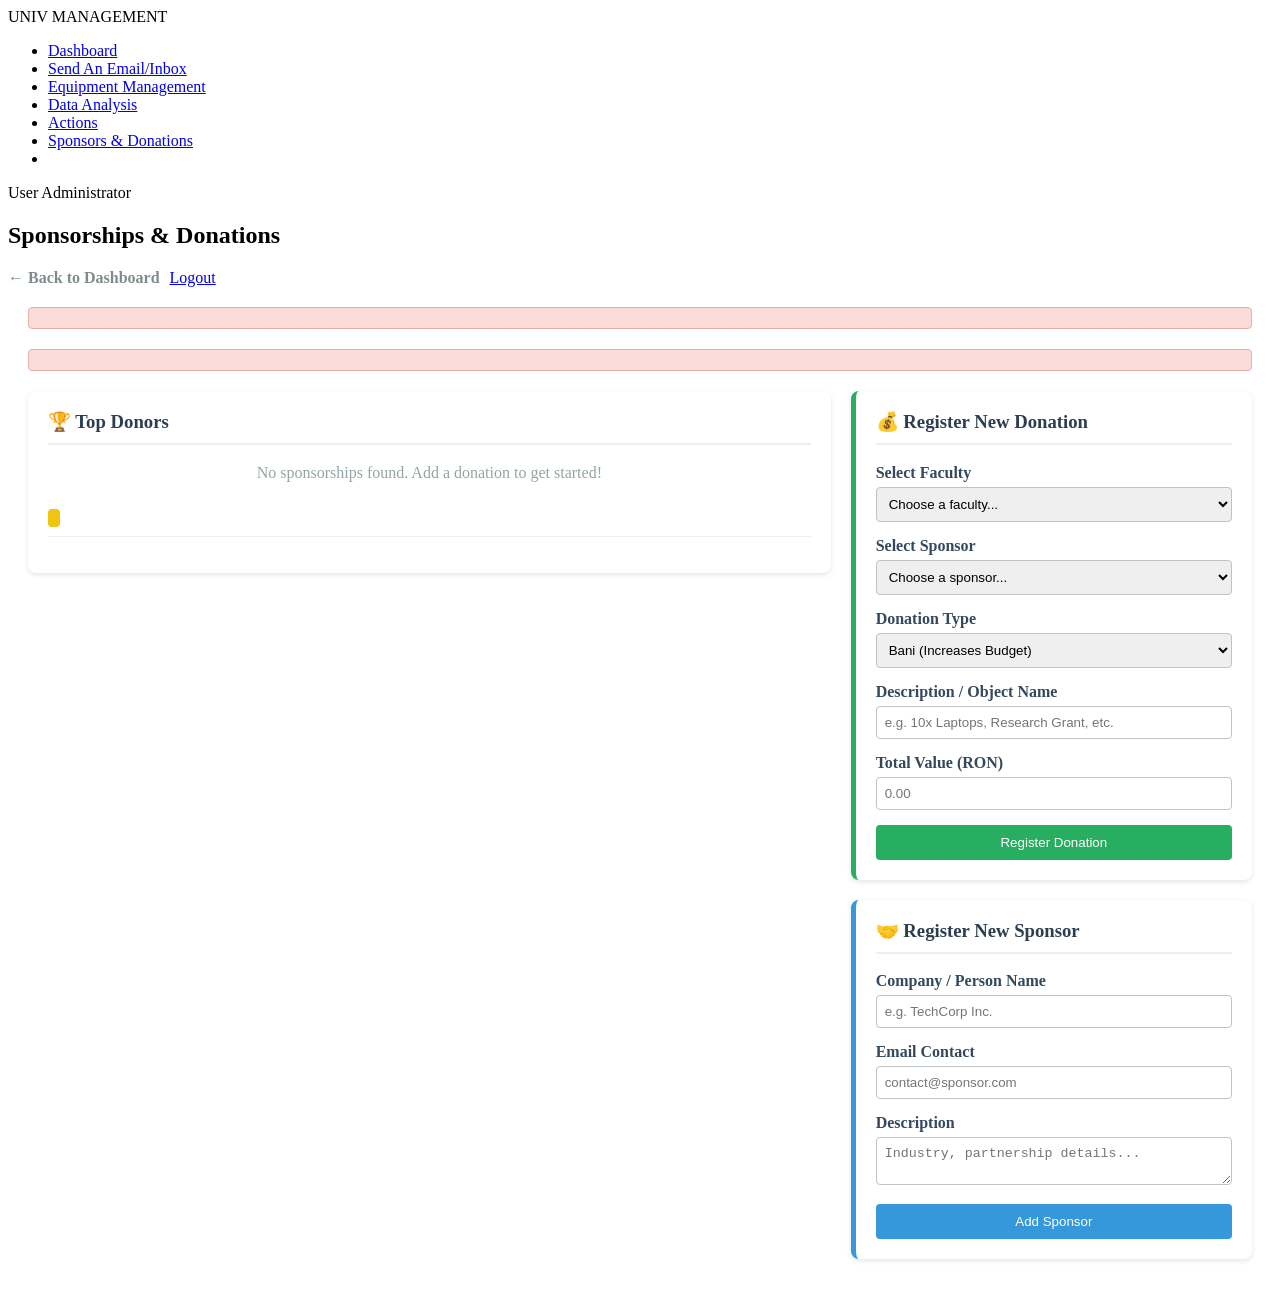
<file: src/main/resources/templates/sponsors.html>
<!DOCTYPE html>
<html lang="en" xmlns:th="http://www.thymeleaf.org">
<head>
    <meta charset="UTF-8">
    <meta name="viewport" content="width=device-width, initial-scale=1.0">
    <title>Sponsor Management</title>
    <link rel="stylesheet" th:href="@{/css/style.css}">
    <style>
        .page-container { padding: 20px; }
        .grid-layout { display: grid; grid-template-columns: 2fr 1fr; gap: 20px; }
        .card { background: white; padding: 20px; border-radius: 8px; box-shadow: 0 2px 5px rgba(0,0,0,0.1); margin-bottom: 20px; }
        .card h3 { margin-top: 0; border-bottom: 2px solid #eee; padding-bottom: 10px; color: #2c3e50; }
        .sponsor-list { list-style: none; padding: 0; }
        .sponsor-item { display: flex; justify-content: space-between; padding: 10px 0; border-bottom: 1px solid #f0f0f0; }
        .sponsor-info { display: flex; flex-direction: column; }
        .sponsor-name { font-weight: bold; color: #34495e; }
        .sponsor-email { font-size: 0.8em; color: #7f8c8d; }
        .donation-value { font-weight: bold; color: #27ae60; font-family: monospace; }
        .donation-count { font-size: 0.8em; color: #95a5a6; }
        .form-group { margin-bottom: 15px; }
        .form-group label { display: block; margin-bottom: 5px; color: #34495e; font-weight: bold; }
        .form-control { width: 100%; padding: 8px; border: 1px solid #bdc3c7; border-radius: 4px; box-sizing: border-box; }
        .btn-primary { background: #3498db; color: white; border: none; padding: 10px 20px; border-radius: 4px; cursor: pointer; width: 100%; transition: background 0.3s; }
        .btn-primary:hover { background: #2980b9; }
        .badge-rank { background: #f1c40f; color: white; padding: 2px 6px; border-radius: 4px; font-size: 0.8em; margin-right: 5px; }
        .alert { padding: 10px; border-radius: 4px; margin-bottom: 20px; }
        .alert-error { background: #fadbd8; color: #c0392b; border: 1px solid #e6b0aa; }
    </style>
</head>
<body>

    
    <div class="sidebar">
        <div class="sidebar-header">UNIV MANAGEMENT</div>
        <ul class="nav-links">
            <li><a href="/dashboard">Dashboard</a></li>
            <li><a href="/messages">Send An Email/Inbox</a></li>
            <li><a href="/equipment">Equipment Management</a></li>
            <li><a href="/analysis">Data Analysis</a></li>
            <li><a href="/actions">Actions</a></li>
            <li><a href="/sponsors" class="active">Sponsors & Donations</a></li> <!-- Active Link -->
            <li th:if="${admin != null and admin.username == 'super'}">
                <a href="/console" style="color: white;">Admin Console</a>
            </li>
        </ul>
        <div class="user-profile" th:if="${admin != null}">
            <span class="user-name" th:text="${admin.nume} + ' ' + ${admin.prenume}">User</span>
            <span class="user-role">Administrator</span>
        </div>
    </div>

    <div class="main-content">
        <div class="top-bar">
            <h2 class="page-title">Sponsorships & Donations</h2>
            <div style="display: flex; gap: 10px; align-items: center;">
                 <a href="/dashboard" style="color: #7f8c8d; text-decoration: none; font-weight: bold;">&larr; Back to Dashboard</a>
                 <a href="/logout" class="logout-btn">Logout</a>
            </div>
        </div>

        <div class="page-container">
            
            <div th:if="${error}" class="alert alert-error" th:text="${error}"></div>
            <div th:if="${param.error}" class="alert alert-error" th:text="${param.error}"></div>

            <div class="grid-layout">
               
                <div>
                   
                    <div class="card">
                        <h3>🏆 Top Donors</h3>
                        <div th:if="${#lists.isEmpty(stats)}" style="color: #95a5a6; text-align: center;">
                            No sponsorships found. Add a donation to get started!
                        </div>
                        <ul class="sponsor-list" th:unless="${#lists.isEmpty(stats)}">
                            <li class="sponsor-item" th:each="stat, iterStat : ${stats}">
                                <div class="sponsor-info">
                                    <span class="sponsor-name">
                                        <span class="badge-rank" th:text="'#' + ${iterStat.count}"></span>
                                        <span th:text="${stat.name}"></span>
                                    </span>
                                    <span class="sponsor-email" th:text="${stat.email}"></span>
                                    <span class="donation-count" th:text="${stat.donationCount} + ' donations recorded'"></span>
                                </div>
                                <div class="donation-value" th:text="${stat.totalDonated} + ' RON'"></div>
                            </li>
                        </ul>
                    </div>
                </div>

               
                <div>
                    
                    <div class="card" style="border-left: 5px solid #27ae60;">
                        <h3>💰 Register New Donation</h3>
                        <form action="/sponsors/donate" method="post">
                            
                            <div class="form-group" th:if="${allFaculties != null}">
                                <label>Select Faculty</label>
                                <select name="facultyId" class="form-control" required>
                                    <option value="" disabled selected>Choose a faculty...</option>
                                    <option th:each="f : ${allFaculties}" th:value="${f.id()}" th:text="${f.nume()}"></option>
                                </select>
                            </div>
                            
                            <input type="hidden" name="facultyId" th:if="${allFaculties == null and faculty != null}" th:value="${faculty.id()}">
                            
                            <div class="form-group">
                                <label>Select Sponsor</label>
                                <select name="sponsorId" class="form-control" required>
                                    <option value="" disabled selected>Choose a sponsor...</option>
                                    <option th:each="s : ${allSponsors}" th:value="${s.id}" th:text="${s.nume}"></option>
                                </select>
                            </div>
                            
                            <div class="form-group">
                                <label>Donation Type</label>
                                <select name="type" id="donationType" class="form-control" required onchange="toggleRoomSelect()">
                                    <option value="bani">Bani (Increases Budget)</option>
                                    <option value="obiecte">Obiecte (Items)</option>
                                </select>
                            </div>

                            
                            <div id="roomGroup" class="form-group" style="display: none;">
                                <label>Target Room (For Inventory)</label>
                                <select name="roomId" class="form-control">
                                    <option value="" disabled selected>Select a room...</option>
                                    <option th:each="r : ${rooms}" th:value="${r.id}" th:text="${r.nume}"></option>
                                </select>
                            </div>

                            <div class="form-group">
                                <label>Description / Object Name</label>
                                <input type="text" name="description" class="form-control" placeholder="e.g. 10x Laptops, Research Grant, etc.">
                            </div>

                            <div id="quantityGroup" class="form-group" style="display: none;">
                                <label>Quantity</label>
                                <input type="number" name="quantity" class="form-control" value="1" min="1">
                            </div>

                            <div class="form-group">
                                <label>Total Value (RON)</label>
                                <input type="number" step="0.01" name="amount" min="0.0" class="form-control" required placeholder="0.00">
                            </div>

                            <button type="submit" class="btn-primary" style="background: #27ae60;">Register Donation</button>
                        </form>
                    </div>

                    
                    <div class="card" style="border-left: 5px solid #3498db;">
                        <h3>🤝 Register New Sponsor</h3>
                        <form action="/sponsors/add" method="post">
                            <div class="form-group">
                                <label>Company / Person Name</label>
                                <input type="text" name="name" class="form-control" required placeholder="e.g. TechCorp Inc.">
                            </div>
                            <div class="form-group">
                                <label>Email Contact</label>
                                <input type="email" name="email" class="form-control" required placeholder="contact@sponsor.com">
                            </div>
                            <div class="form-group">
                                <label>Description</label>
                                <textarea name="description" class="form-control" rows="2" placeholder="Industry, partnership details..."></textarea>
                            </div>
                            <button type="submit" class="btn-primary">Add Sponsor</button>
                        </form>
                    </div>
                </div>
            </div>
        </div>
    </div>
    
    <script>
        function toggleRoomSelect() {
            const type = document.getElementById('donationType').value;
            const roomGroup = document.getElementById('roomGroup');
            const quantityGroup = document.getElementById('quantityGroup');
            
            if (type === 'obiecte') {
                roomGroup.style.display = 'block';
                quantityGroup.style.display = 'block';
            } else {
                roomGroup.style.display = 'none';
                quantityGroup.style.display = 'none';
            }
        }
    </script>
</body>
</html>
</file>
